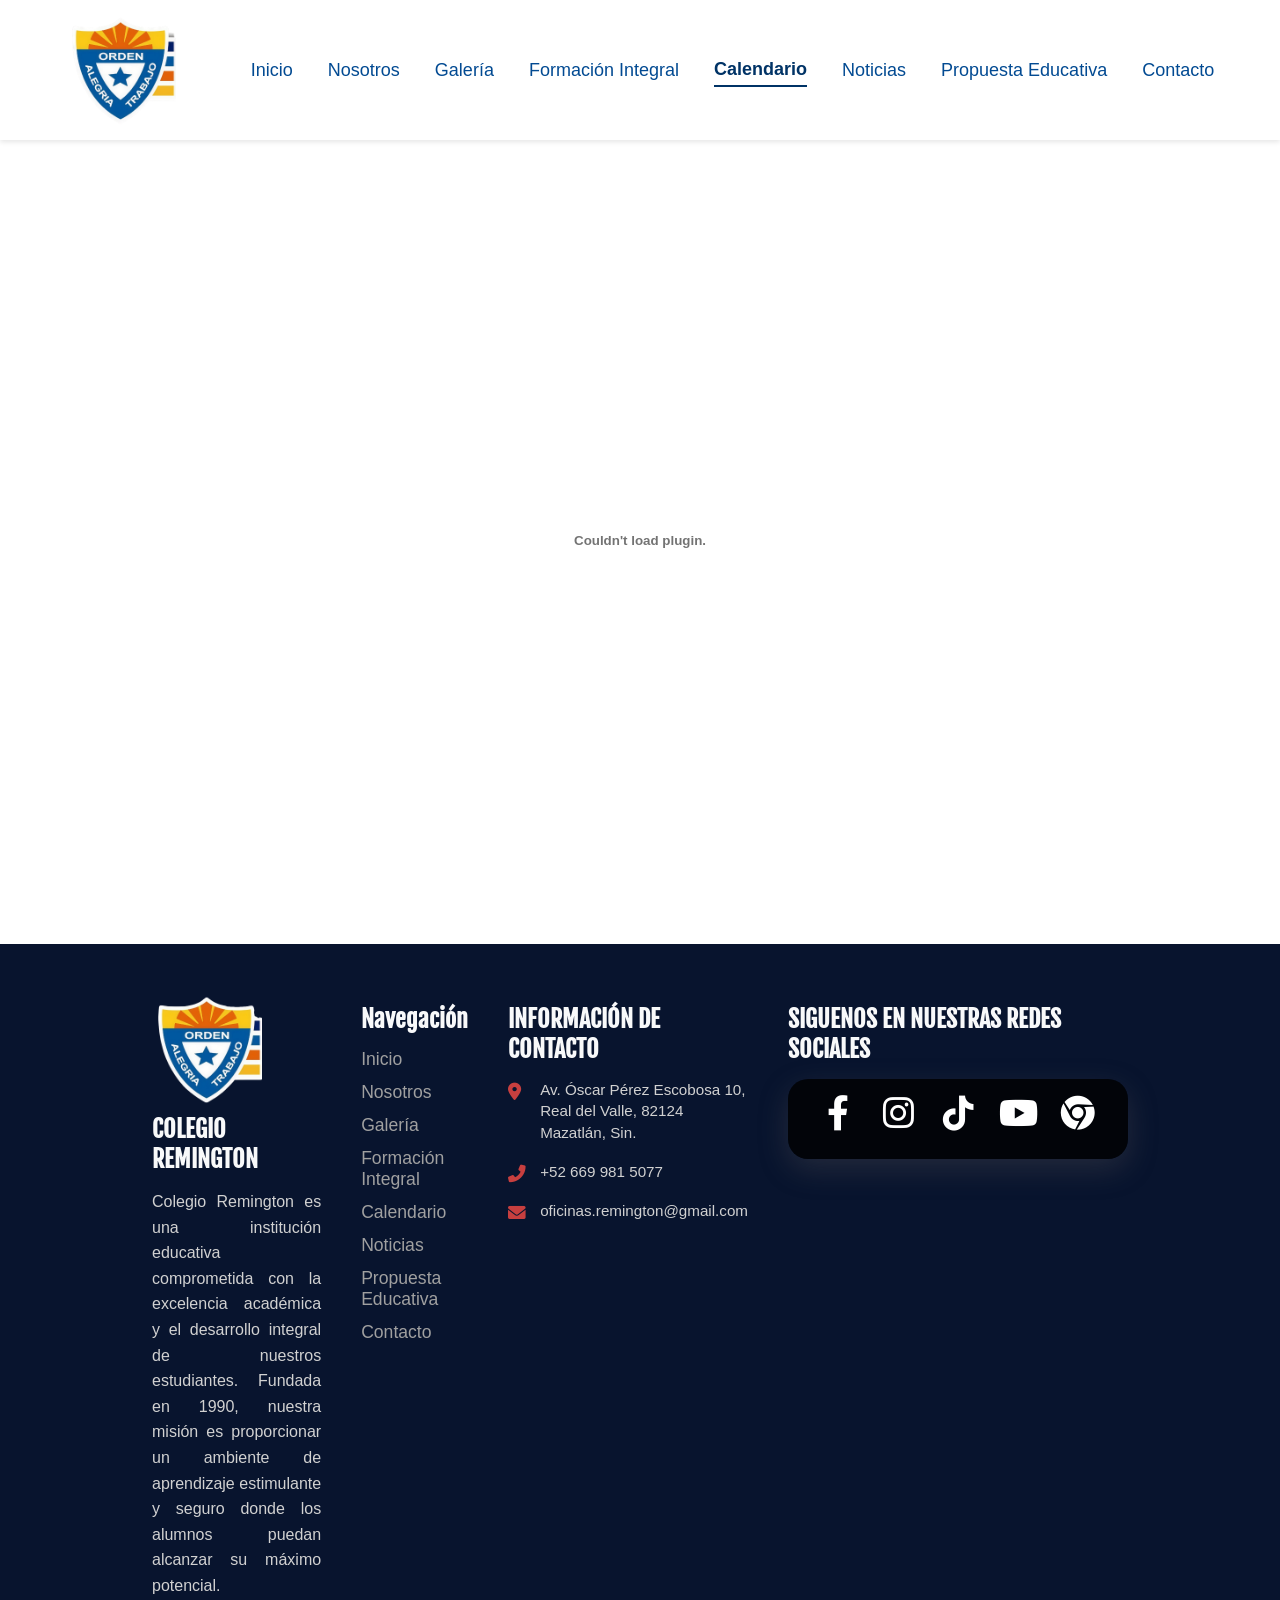
<file: Templates/Calendario.html>
<!DOCTYPE html>
<html lang="es">
<head>
    <meta charset="UTF-8">
    <meta name="viewport" content="width=device-width, initial-scale=1.0">
    <title> Colegio Remington | Calendario </title>
    <link rel="stylesheet" href="../Styles/Header.css">
    <link rel="icon" href="../Imagenes/Faviconn.png">
<link rel="stylesheet" href="../Styles/Footer.css">
    <link rel="stylesheet" href="https://cdnjs.cloudflare.com/ajax/libs/font-awesome/6.0.0-beta3/css/all.min.css">
    <link rel="preconnect" href="https://fonts.googleapis.com">
    <link rel="preconnect" href="https://fonts.gstatic.com" crossorigin>
    <link href="https://fonts.googleapis.com/css2?family=Fjalla+One&display=swap" rel="stylesheet">
</head>
<body>
    
<header>

    <nav class="Espacios">
      <a href="../index.html"><img src= "../Imagenes/LOGO.png" alt="Logo">
      <a href="../index.html"> Inicio </a>
      <a href="Nosotros.html">Nosotros</a>
      <a href="Galeria.html">Galería</a>
      <a href="FormacionIntegral.html">Formación Integral</a>
      <a href="Calendario.html" class="active">Calendario</a>
      <a href="Noticias.html">Noticias</a>
      <a href="PropuestaEducativa.html">Propuesta Educativa</a>
      <a href="Contacto.html">Contacto</a>
    </nav>

</header>

<main>
    <embed src="../Imagenes/aa.pdf" type="application/pdf" width="100%" height="800px" />
</main>

<footer>
  <div class="contenido">

    <div class="f-col">
        <div class =Principal>
        <img src="../Imagenes/Faviconn.png" alt="Logo">
        <h4>COLEGIO REMINGTON</h4>
        <p>
            Colegio Remington es una institución educativa comprometida con la excelencia académica y el desarrollo integral de nuestros estudiantes. 
            Fundada en 1990, nuestra misión es proporcionar un ambiente de aprendizaje estimulante y seguro donde los alumnos puedan alcanzar su máximo potencial.
        </p>
        </div>
    </div>

    <div class="f-col">
      <h4>Navegación</h4>
        <a href="../index.html">Inicio</a>
        <a href="Nosotros.html">Nosotros</a>
        <a href="Galeria.html">Galería</a>
        <a href="FormacionIntegral.html">Formación Integral</a>
        <a href="Calendario.html">Calendario</a>
        <a href="Noticias.html">Noticias</a>
        <a href="PropuestaEducativa.html">Propuesta Educativa</a>
        <a href="Contacto.html">Contacto</a>
    
    </div>

    <div class="f-col">
    <h4>INFORMACIÓN DE CONTACTO</h4>
    
    <div class="contacto">
        <i class="fas fa-map-marker-alt"></i>
        <span>Av. Óscar Pérez Escobosa 10, Real del Valle, 82124 Mazatlán, Sin.</span>
    </div>

    <div class="contacto">
        <i class="fas fa-phone-alt"></i>
        <span>+52 669 981 5077</span>
    </div>

    <div class="contacto">
        <i class="fas fa-envelope"></i>
        <span>oficinas.remington@gmail.com</span>
    </div>
</div>

    <div class="f-col connect">
      <h4>SIGUENOS EN NUESTRAS REDES SOCIALES</h4>
<div class="social">
    <div class="dock">
        <div class="icono">
            <a href="https://facebook.com/ColegioRemingtonAC" target="_blank" rel="noopener noreferrer">
                <i class="fab fa-facebook-f"></i>
            </a>
        </div>
        
        <div class="icono">
            <a href="https://www.instagram.com/colegioremington/" target="_blank" rel="noopener noreferrer">
                 <i class="fab fa-instagram"></i>
            </a>
        </div>
        
        <div class="icono">
            <a href="https://www.tiktok.com/@colegio.remington" target="_blank"rel="noopener noreferrer">
                <i class="fab fa-tiktok"></i>
            </a>
        </div>
        
        <div class="icono">
            <a href="https://www.youtube.com/@colegioremington3898" target="_blank" rel="noopener noreferrer">
                <i class="fab fa-youtube"></i>
            </a>
        </div>
        
        <div class="icono">
            <a href="../index.html" target="_blank" rel="noopener noreferrer">
                <i class="fab fa-chrome"></i>
            </a>
        </div>
    </div>
</div>
    </div>
    </div>
    </div>
    
</div>

</footer>
</body>
</html>
</file>
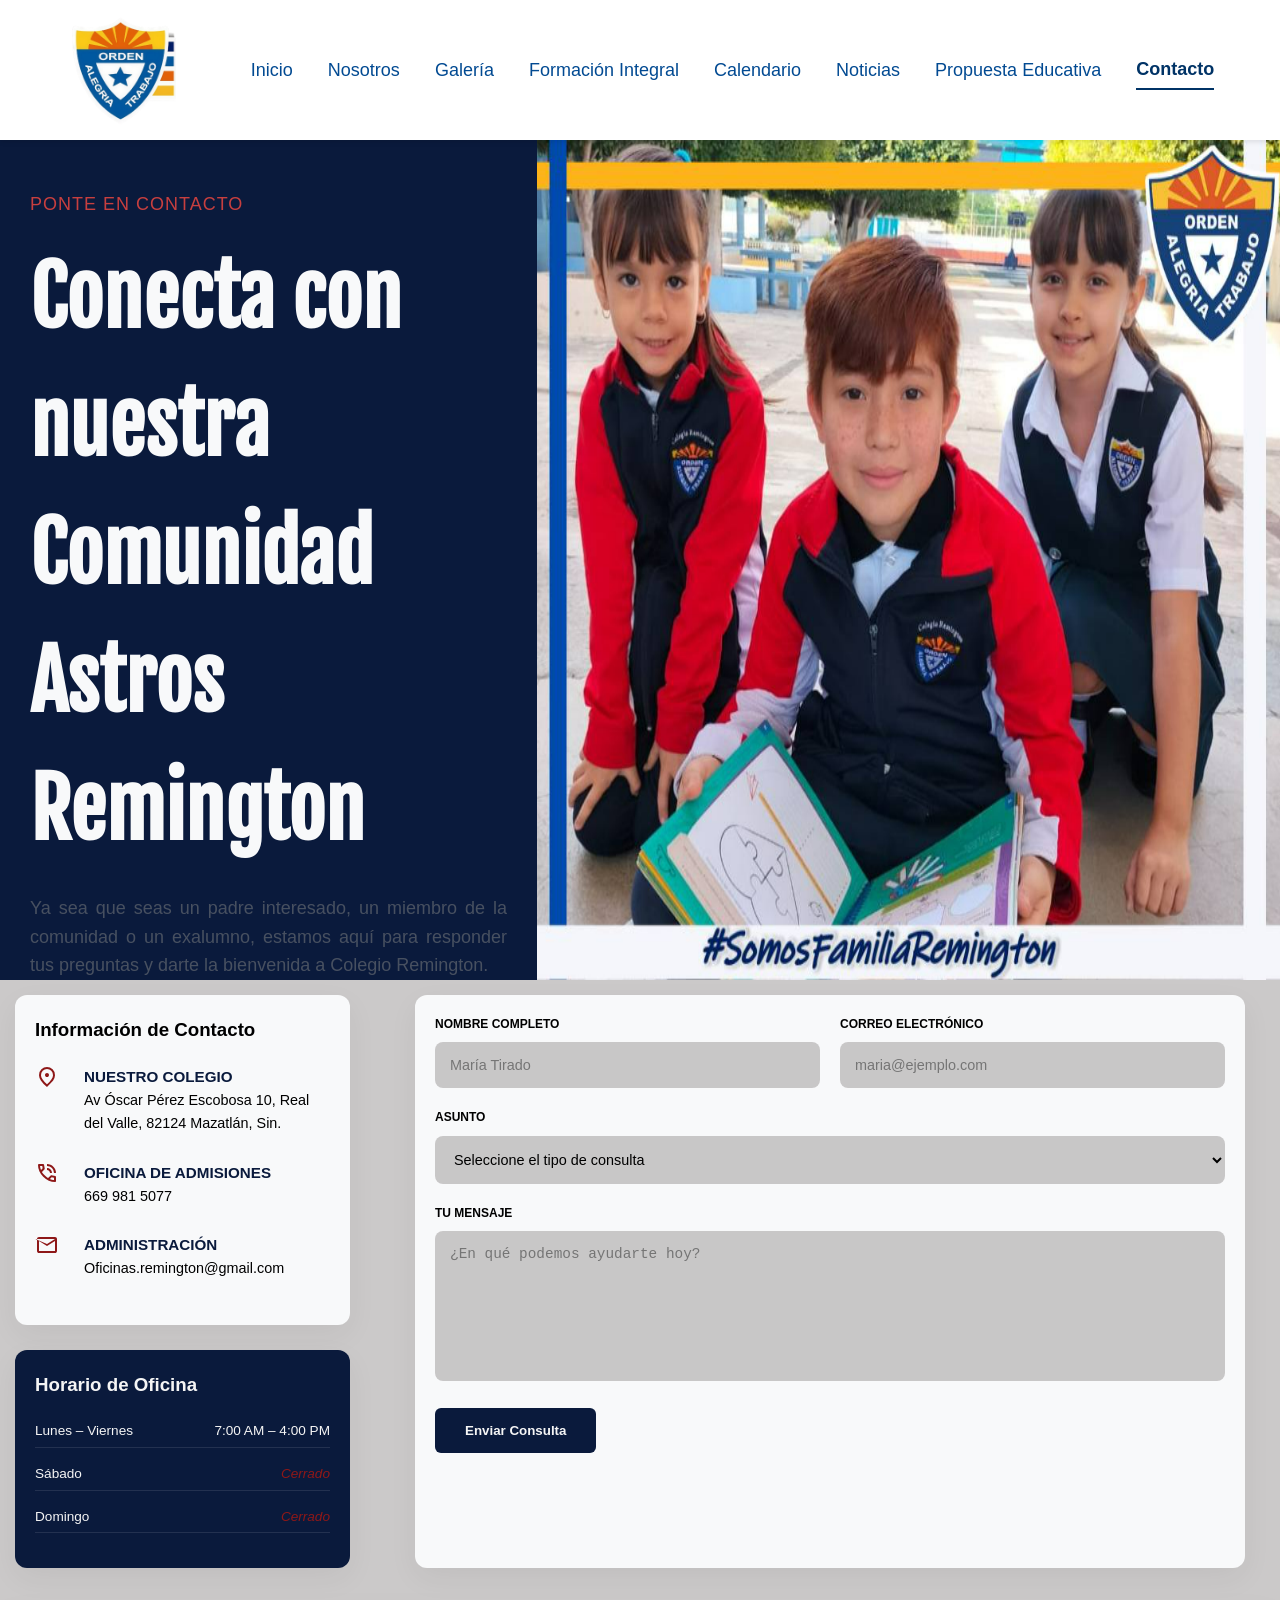
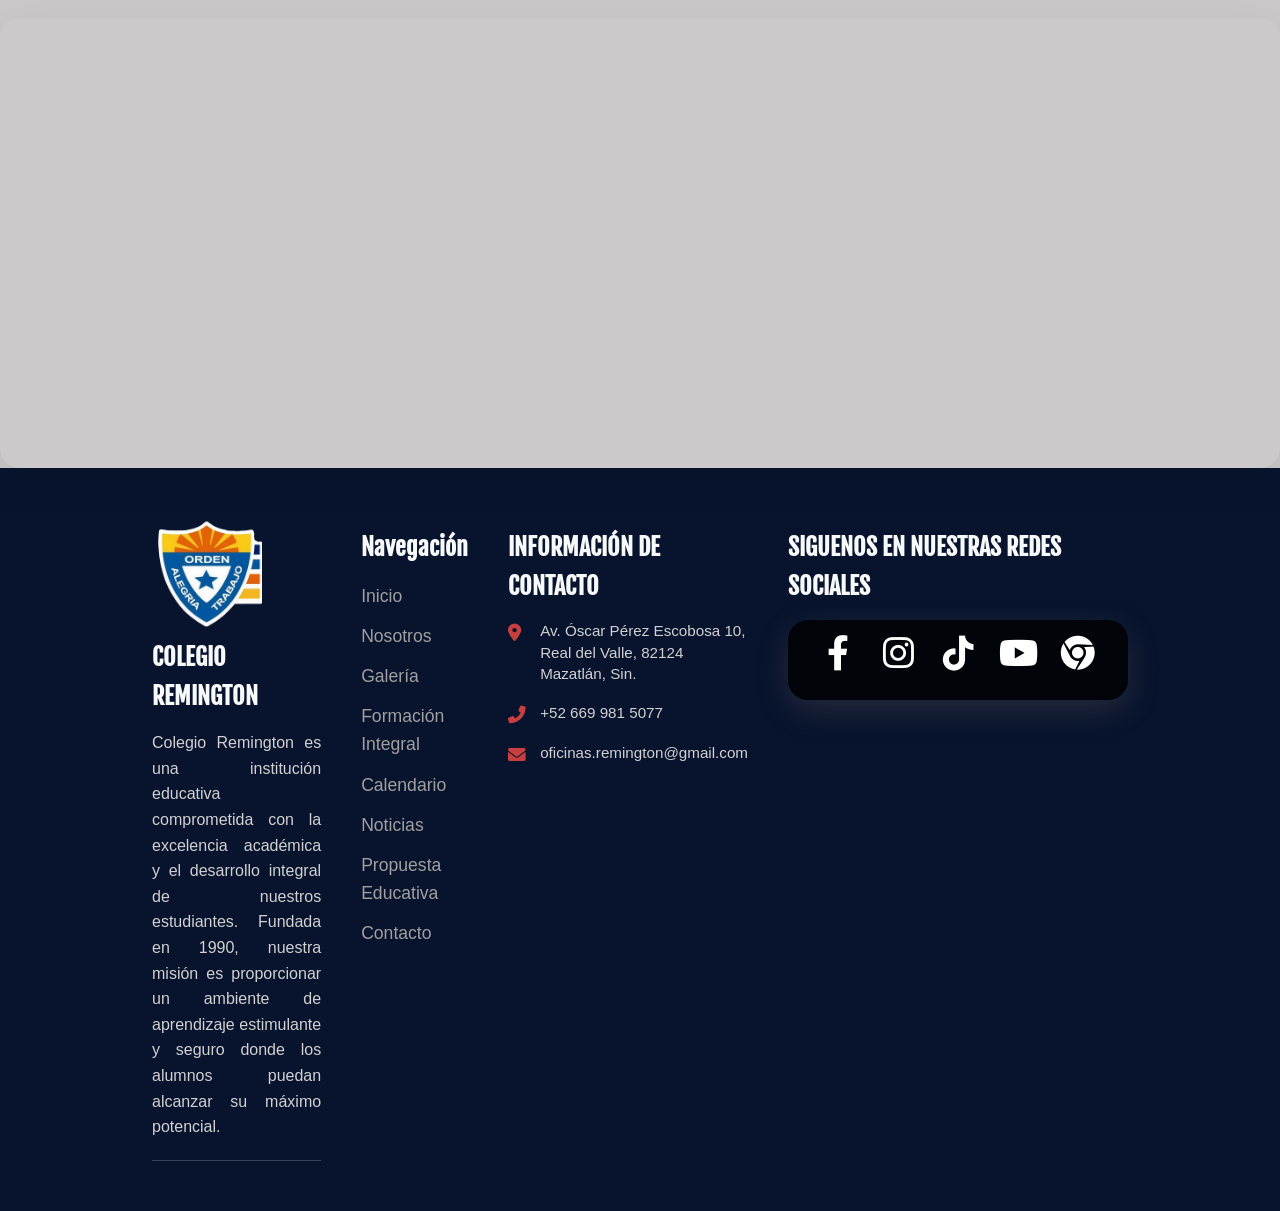
<file: Templates/Contacto.html>
<!DOCTYPE html>
<html lang="es">
<head>
    <meta charset="UTF-8">
    <meta name="viewport" content="width=device-width, initial-scale=1.0">
    <title> Colegio Remington | Contacto </title>
    <link rel="stylesheet" href="../Styles/Header.css">
    <link rel="icon" href="../Imagenes/Faviconn.png">
    <link rel="stylesheet" href="https://cdnjs.cloudflare.com/ajax/libs/font-awesome/6.0.0-beta3/css/all.min.css">
    <link rel="stylesheet" href="../Styles/Contacto.css">
    <link rel="stylesheet" href="../Styles/Footer.css">
    <link rel="preconnect" href="https://fonts.googleapis.com">
    <link rel="preconnect" href="https://fonts.gstatic.com" crossorigin>
    <link href="https://fonts.googleapis.com/css2?family=Fjalla+One&display=swap" rel="stylesheet">
</head>
<body>
    
<header>

    <nav class="Espacios">
      <a href="../index.html"><img src= "../Imagenes/LOGO.png" alt="Logo">
      <a href="../index.html" > Inicio </a>
      <a href="Nosotros.html">Nosotros</a>
      <a href="Galeria.html">Galería</a>
      <a href="FormacionIntegral.html">Formación Integral</a>
      <a href="Calendario.html">Calendario</a>
      <a href="Noticias.html">Noticias</a>
      <a href="PropuestaEducativa.html">Propuesta Educativa</a>
      <a href="Contacto.html" class="active">Contacto</a>
    </nav>

</header>

<main>
    <div class="Primera">
        <div class="Luffy">
        <p class="sub">PONTE EN CONTACTO</p>
        <h1>Conecta con nuestra Comunidad Astros Remington</h1>
        <p class="Des">
            Ya sea que seas un padre interesado, un miembro de la comunidad o un exalumno, 
            estamos aquí para responder tus preguntas y darte la bienvenida a Colegio Remington.
        </p>
        </div>
        <img src="../Imagenes/Contacto.png">
    </div>

    <div class="Zoro">
        <aside class="info-column">
            <div class="card contact-info">
                <h3>Información de Contacto</h3>
                <div class="item">
                    <span class="icon"><svg xmlns="http://www.w3.org/2000/svg" height="24px" viewBox="0 -960 960 960" width="24px" fill="#8e1818"><path d="M536.5-503.5Q560-527 560-560t-23.5-56.5Q513-640 480-640t-56.5 23.5Q400-593 400-560t23.5 56.5Q447-480 480-480t56.5-23.5ZM480-186q122-112 181-203.5T720-552q0-109-69.5-178.5T480-800q-101 0-170.5 69.5T240-552q0 71 59 162.5T480-186Zm0 106Q319-217 239.5-334.5T160-552q0-150 96.5-239T480-880q127 0 223.5 89T800-552q0 100-79.5 217.5T48₀-8₀Zm₀₋₄₈₀Z"/></svg></span>
                    <p><strong>NUESTRO COLEGIO</strong><br>Av Óscar Pérez Escobosa 10, Real del Valle, 82124 Mazatlán, Sin.</p>
                </div>
                <div class="item">
                    <span class="icon"><svg xmlns="http://www.w3.org/2000/svg" height="24px" viewBox="0 -960 960 960" width="24px" fill="#8e1818"><path d="M760-480q0-117-81.5-198.5T480-760v-80q75 0 140.5 28.5t114 77q48.5 48.5 77 114T840-480h-80Zm-160 0q0-50-35-85t-85-35v-80q83 0 141.5 58.5T680-480h-80Zm198 360q-125 0-247-54.5T329-329Q229-429 174.5-551T120-798q0-18 12-30t30-12h162q14 0 25 9.5t13 22.5l26 140q2 16-1 27t-11 19l-97 98q20 37 47.5 71.5T387-386q31 31 65 57.5t72 48.5l94-94q9-9 23.5-13.5T670-390l138 28q14 4 23 14.5t9 23.5v162q0 18-12 30t-30 12ZM241-600l66-66-17-94h-89q5 41 14 81t26 79Zm358 358q39 17 79.5 27t81.5 13v-88l-94-19-67 67ZM241-600Zm358 358Z"/></svg></span>
                    <p><strong>OFICINA DE ADMISIONES</strong><br>669 981 5077</p>
                </div>
                <div class="item">
                    <span class="icon"><svg xmlns="http://www.w3.org/2000/svg" height="24px" viewBox="0 -960 960 960" width="24px" fill="#8e1818"><path d="M160-160q-33 0-56.5-23.5T80-240v-480q0-33 23.5-56.5T160-800h640q33 0 56.5 23.5T880-720v480q0 33-23.5 56.5T800-160H160Zm320-280L160-640v400h640v-400L480-440Zm0-80 320-200H16<PASSWORD>l32<PASSWORD> 2<PASSWORD>ZM16<PASSWORD>v-8<PASSWORD> 48<PASSWORD>-4<PASSWORD>Z"/></svg></span>
                    <p><strong>ADMINISTRACIÓN</strong><br>Oficinas.remington@gmail.com</p>
                </div>
            </div>

            <div class="card hours-card">
                <h3>Horario de Oficina</h3>
                <ul class="hours-list">
                    <li><span>Lunes – Viernes</span> <span>7:00 AM – 4:00 PM</span></li>
                    <li><span>Sábado</span> <span class="closed">Cerrado</span></li>
                    <li><span>Domingo</span> <span class="closed">Cerrado</span></li>
                </ul>
            </div>
        </aside>

     <section class="form-card card">
    <form action="https://formspree.io/f/xykbawvq" method="POST">
        <div class="form-row">
            <div class="input-group">
                <label>NOMBRE COMPLETO</label>
                <input type="text" name="nombre" placeholder="María Tirado" required>
            </div>
            <div class="input-group">
                <label>CORREO ELECTRÓNICO</label>
                <input type="email" name="email" placeholder="maria@ejemplo.com" required>
            </div>
        </div>
        
        <div class="input-group">
            <label>ASUNTO</label>
            <select name="asunto">
                <option value="">Seleccione el tipo de consulta</option>
                <option value="General">Información General</option>
                <option value="Admisiones">Admisiones</option>
                <option value="Eventos">Eventos y Actividades</option>
                <option value="Otros">Otros</option>
            </select>
        </div>

        <div class="input-group">
            <label>TU MENSAJE</label>
            <textarea name="mensaje" placeholder="¿En qué podemos ayudarte hoy?" required></textarea>
        </div>

        <button type="submit" class="btn-submit">Enviar Consulta</button>
    </form>
</section>

    </div>

    <section class="map-container">
        <iframe 
            src="https://www.google.com/maps/embed?pb=!1m18!1m12!1m3!1d3665.0980201631423!2d-106.42540482498924!3d23.275887806828084!2m3!1f0!2f0!3f0!3m2!1i1024!2i768!4f13.1!3m3!1m2!1s0x8698ad23873f5e35%3A0x8af2fbb7fe4e017b!2sColegio%20Remington!5e0!3m2!1ses-419!2smx!4v1775183508991!5m2!1ses-419!2smx" width="100%"  height="450"  style="border:0;" allowfullscreen="" loading="lazy" referrerpolicy="no-referrer-when-downgrade">
        </iframe>
      
    </section>

</main>

<footer>
  <div class="contenido">

    <div class="f-col">
        <div class =Principal>
        <img src="../Imagenes/Faviconn.png" alt="Logo">
        <h4>COLEGIO REMINGTON</h4>
        <p>
            Colegio Remington es una institución educativa comprometida con la excelencia académica y el desarrollo integral de nuestros estudiantes. 
            Fundada en 1990, nuestra misión es proporcionar un ambiente de aprendizaje estimulante y seguro donde los alumnos puedan alcanzar su máximo potencial.
        </p>
        </div>
    </div>

    <div class="f-col">
      <h4>Navegación</h4>
        <a href="../index.html">Inicio</a>
        <a href="Nosotros.html">Nosotros</a>
        <a href="Galeria.html">Galería</a>
        <a href="FormacionIntegral.html">Formación Integral</a>
        <a href="Calendario.html">Calendario</a>
        <a href="Noticias.html">Noticias</a>
        <a href="PropuestaEducativa.html">Propuesta Educativa</a>
        <a href="Contacto.html">Contacto</a>
    
    </div>

    <div class="f-col">
    <h4>INFORMACIÓN DE CONTACTO</h4>
    
    <div class="contacto">
        <i class="fas fa-map-marker-alt"></i>
        <span>Av. Óscar Pérez Escobosa 10, Real del Valle, 82124 Mazatlán, Sin.</span>
    </div>

    <div class="contacto">
        <i class="fas fa-phone-alt"></i>
        <span>+52 669 981 5077</span>
    </div>

    <div class="contacto">
        <i class="fas fa-envelope"></i>
        <span>oficinas.remington@gmail.com</span>
    </div>
</div>

    <div class="f-col connect">
      <h4>SIGUENOS EN NUESTRAS REDES SOCIALES</h4>
<div class="social">
    <div class="dock">
        <div class="icono">
            <a href="https://facebook.com/ColegioRemingtonAC" target="_blank" rel="noopener noreferrer">
                <i class="fab fa-facebook-f"></i>
            </a>
        </div>
        
        <div class="icono">
            <a href="https://www.instagram.com/colegioremington/" target="_blank" rel="noopener noreferrer">
                 <i class="fab fa-instagram"></i>
            </a>
        </div>
        
        <div class="icono">
            <a href="https://www.tiktok.com/@colegio.remington" target="_blank"rel="noopener noreferrer">
                <i class="fab fa-tiktok"></i>
            </a>
        </div>
        
        <div class="icono">
            <a href="https://www.youtube.com/@colegioremington3898" target="_blank" rel="noopener noreferrer">
                <i class="fab fa-youtube"></i>
            </a>
        </div>
        
        <div class="icono">
            <a href="../index.html" target="_blank" rel="noopener noreferrer">
                <i class="fab fa-chrome"></i>
            </a>
        </div>
    </div>
</div>
    </div>
    </div>
    </div>
    
</div>

</footer>
</body>

</html>
</file>
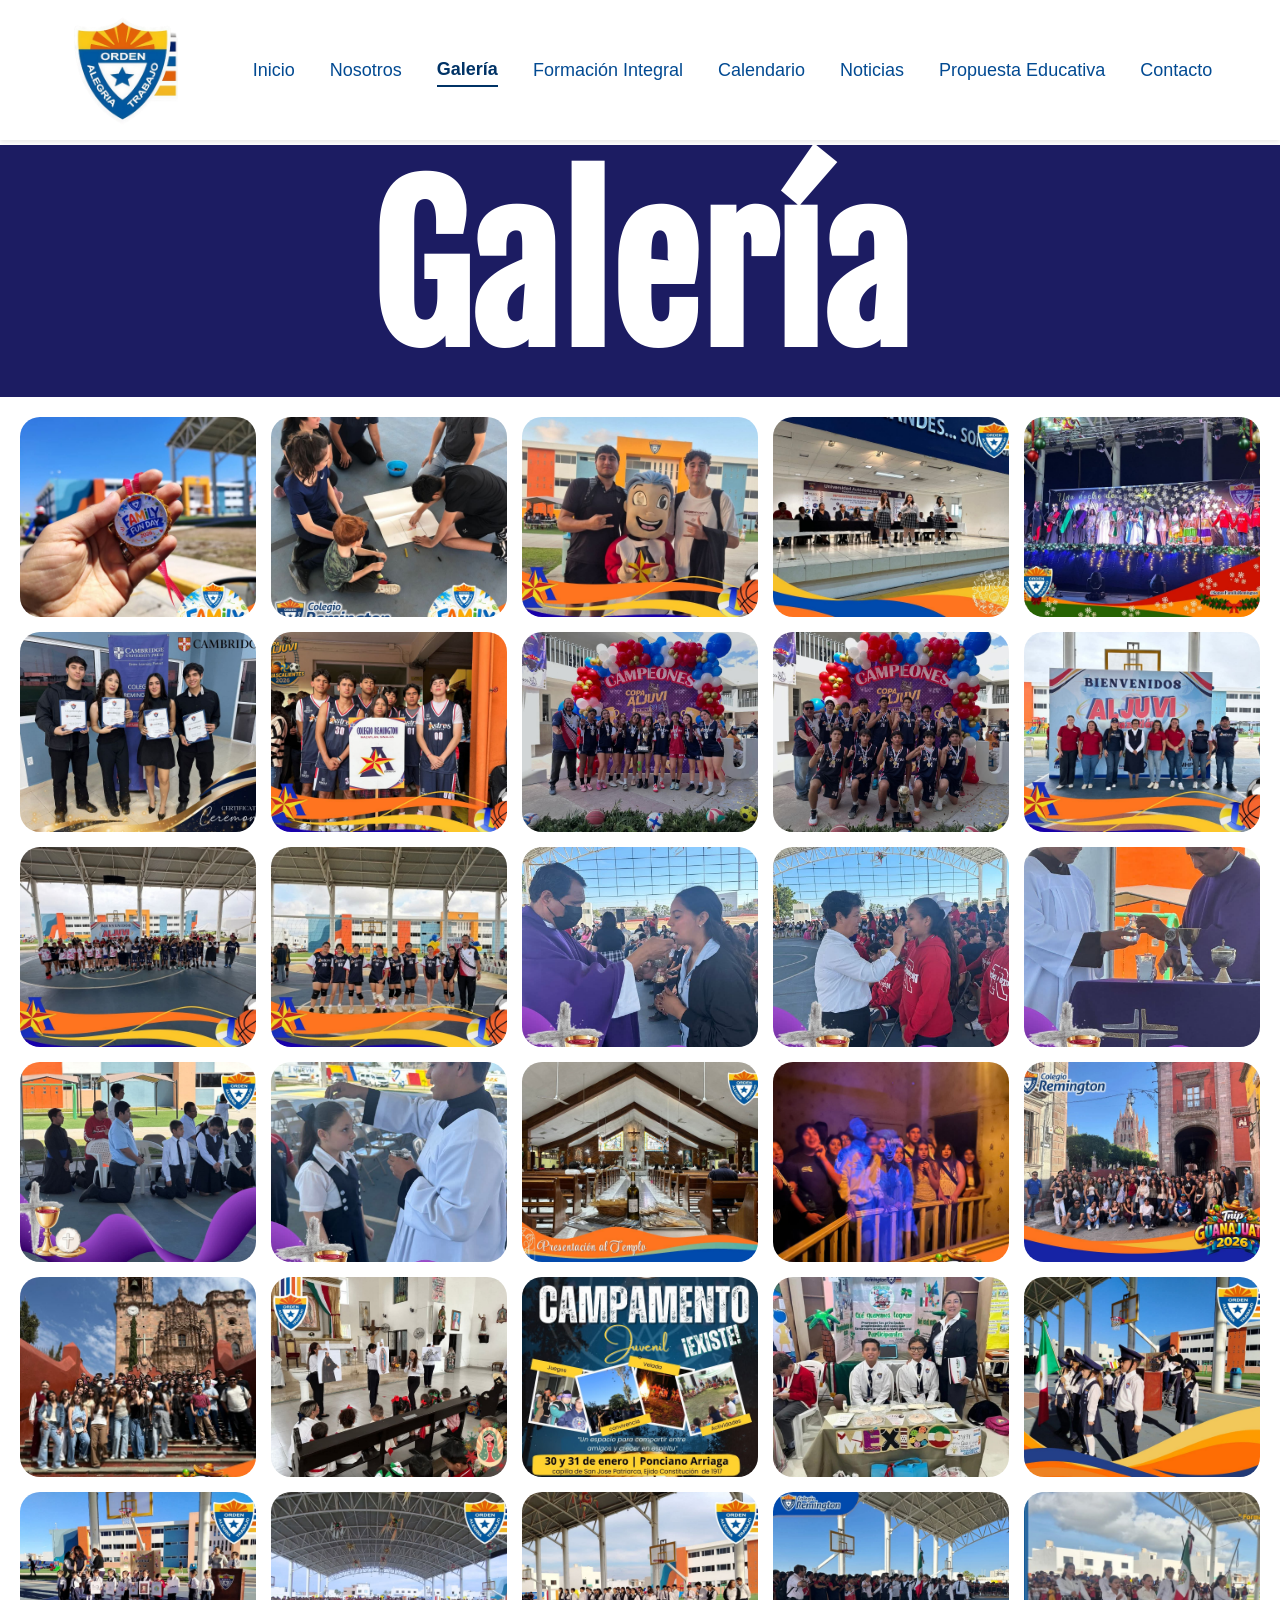
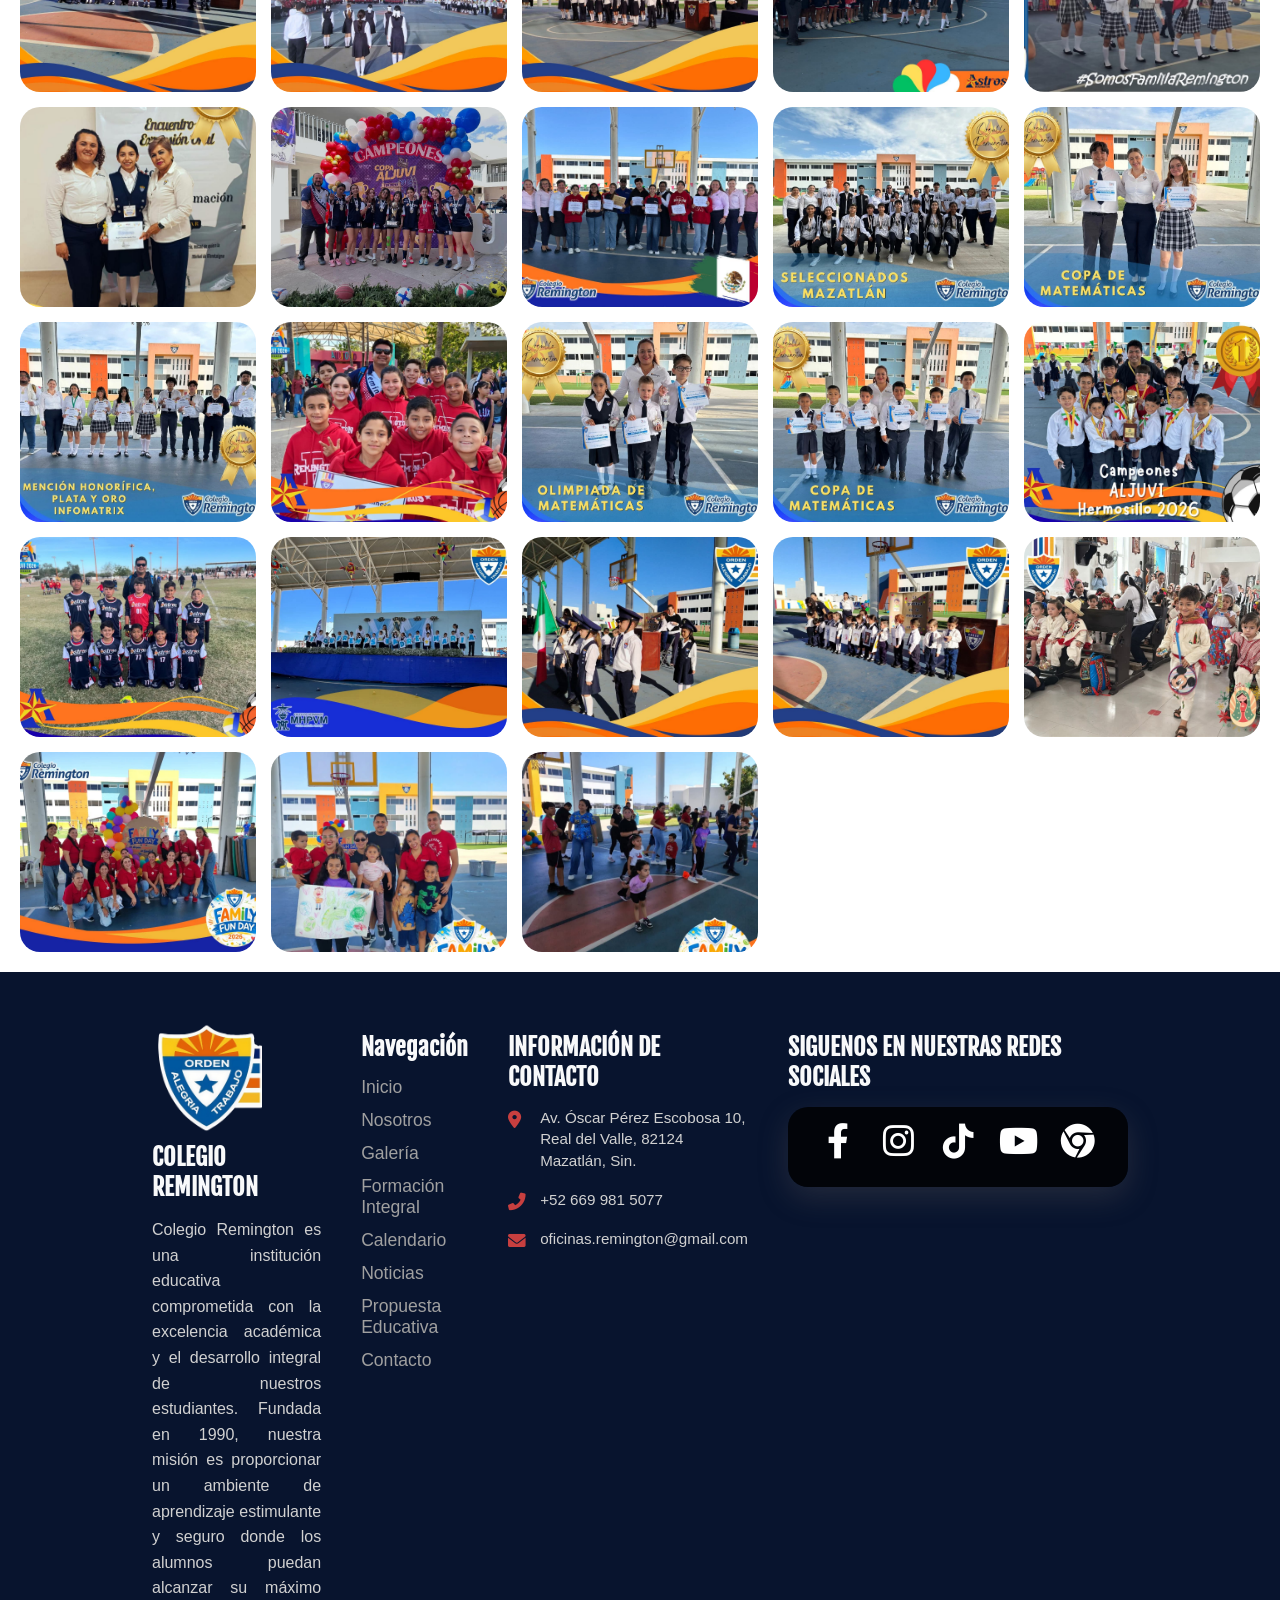
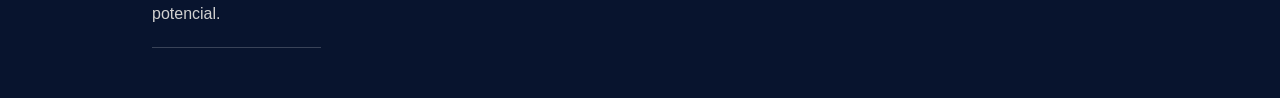
<file: Templates/Galeria.html>
<!DOCTYPE html>
<html lang="es">
<head>
    <meta charset="UTF-8">
    <meta name="viewport" content="width=device-width, initial-scale=1.0">
    <title> Colegio Remington | Galería </title>
    <link rel="stylesheet" href="../Styles/Header.css">
    <link rel="icon" href="../Imagenes/Faviconn.png">
    <link rel="stylesheet" href="../Styles/Footer.css">
    <link rel="stylesheet" href="../Styles/Galeria.css">
    <link rel="stylesheet" href="https://cdnjs.cloudflare.com/ajax/libs/font-awesome/6.0.0-beta3/css/all.min.css">
    <link rel="preconnect" href="https://fonts.googleapis.com">
    <link rel="preconnect" href="https://fonts.gstatic.com" crossorigin>
    <link href="https://fonts.googleapis.com/css2?family=Fjalla+One&display=swap" rel="stylesheet">
</head>
<body>

<header>

    <nav class="Espacios">
      <a href="../index.html"><img src= "../Imagenes/LOGO.png" alt="Logo">
      <a href="../index.html" > Inicio </a>
      <a href="Nosotros.html">Nosotros</a>
      <a href="Galeria.html" class="active">Galería</a>
      <a href="FormacionIntegral.html">Formación Integral</a>
      <a href="Calendario.html">Calendario</a>
      <a href="Noticias.html">Noticias</a>
      <a href="PropuestaEducativa.html">Propuesta Educativa</a>
      <a href="Contacto.html">Contacto</a>
    </nav>

</header>





<h1 style="color: rgb(255, 255, 255); text-align: center; font-size: 200px; font-family: Fjalla One; margin-top: 5px; background-color: rgb(28, 28, 98);">Galería</h1>

<div class="contenedor-fotos">
    <img src="../Imagenes/AC1.jpeg" class="foto" onclick="mostrarImagen(0)">
    <img src="../Imagenes/AC2.jpeg" class="foto" onclick="mostrarImagen(1)">
    <img src="../Imagenes/AC3.jpeg" class="foto" onclick="mostrarImagen(2)">
    <img src="../Imagenes/AC4.jpeg" class="foto" onclick="mostrarImagen(3)">
    <img src="../Imagenes/AC5.jpeg" class="foto" onclick="mostrarImagen(4)">
    <img src="../Imagenes/AC6.jpeg" class="foto" onclick="mostrarImagen(5)">
    <img src="../Imagenes/AD1.jpeg" class="foto" onclick="mostrarImagen(6)">
    <img src="../Imagenes/AD2.jpeg" class="foto" onclick="mostrarImagen(7)">
    <img src="../Imagenes/AD3.jpeg" class="foto" onclick="mostrarImagen(8)">
    <img src="../Imagenes/AD4.jpeg" class="foto" onclick="mostrarImagen(9)">
    <img src="../Imagenes/AD5.jpeg" class="foto" onclick="mostrarImagen(10)">
    <img src="../Imagenes/AD6.jpeg" class="foto" onclick="mostrarImagen(11)">
    <img src="../Imagenes/E.jpeg" class="foto" onclick="mostrarImagen(12)">
    <img src="../Imagenes/E1.jpeg" class="foto" onclick="mostrarImagen(13)">
    <img src="../Imagenes/E2.jpeg" class="foto" onclick="mostrarImagen(14)">
    <img src="../Imagenes/E3.jpeg" class="foto" onclick="mostrarImagen(15)">
    <img src="../Imagenes/E4.jpeg" class="foto" onclick="mostrarImagen(16)">
    <img src="../Imagenes/E5.jpeg" class="foto" onclick="mostrarImagen(17)">
    <img src="../Imagenes/EA1.jpeg" class="foto" onclick="mostrarImagen(18)">
    <img src="../Imagenes/EA2.jpeg" class="foto" onclick="mostrarImagen(19)">
    <img src="../Imagenes/EA3.jpeg" class="foto" onclick="mostrarImagen(20)">
    <img src="../Imagenes/EA4.jpeg" class="foto" onclick="mostrarImagen(21)">
    <img src="../Imagenes/EA5.jpeg" class="foto" onclick="mostrarImagen(22)">
    <img src="../Imagenes/EA6.jpeg" class="foto" onclick="mostrarImagen(23)">
    <img src="../Imagenes/HB1.jpeg" class="foto" onclick="mostrarImagen(24)">
    <img src="../Imagenes/HB2.jpeg" class="foto" onclick="mostrarImagen(25)">
    <img src="../Imagenes/HB3.jpeg" class="foto" onclick="mostrarImagen(26)">
    <img src="../Imagenes/HB4.jpeg" class="foto" onclick="mostrarImagen(27)">
    <img src="../Imagenes/HB5.jpeg" class="foto" onclick="mostrarImagen(28)">
    <img src="../Imagenes/HB6.jpeg" class="foto" onclick="mostrarImagen(29)">
    <img src="../Imagenes/PE1.jpeg" class="foto" onclick="mostrarImagen(30)">
    <img src="../Imagenes/PE2.jpeg" class="foto" onclick="mostrarImagen(31)">
    <img src="../Imagenes/PE3.jpeg" class="foto" onclick="mostrarImagen(32)">
    <img src="../Imagenes/PE4.jpeg" class="foto" onclick="mostrarImagen(33)">
    <img src="../Imagenes/PE5.jpeg" class="foto" onclick="mostrarImagen(34)">
    <img src="../Imagenes/PE6.jpeg" class="foto" onclick="mostrarImagen(35)">
    <img src="../Imagenes/PRI1.jpeg" class="foto" onclick="mostrarImagen(36)">
    <img src="../Imagenes/PRI2.jpeg" class="foto" onclick="mostrarImagen(37)">
    <img src="../Imagenes/PRI3.jpeg" class="foto" onclick="mostrarImagen(38)">
    <img src="../Imagenes/PRI4.jpeg" class="foto" onclick="mostrarImagen(39)">
    <img src="../Imagenes/PRI5.jpeg" class="foto" onclick="mostrarImagen(40)">
    <img src="../Imagenes/PRI6.jpeg" class="foto" onclick="mostrarImagen(41)">
    <img src="../Imagenes/PRE1.jpeg" class="foto" onclick="mostrarImagen(42)">
    <img src="../Imagenes/PRE2.jpeg" class="foto" onclick="mostrarImagen(43)">
    <img src="../Imagenes/PRE3.jpeg" class="foto" onclick="mostrarImagen(44)">
    <img src="../Imagenes/PRE4.jpeg" class="foto" onclick="mostrarImagen(45)">
    <img src="../Imagenes/PRE5.jpeg" class="foto" onclick="mostrarImagen(46)">
    <img src="../Imagenes/PRE6.jpeg" class="foto" onclick="mostrarImagen(47)">
</div>


<div id="pantalla-negra" class="pantalla-grande">
    <div class="capa-cierre" onclick="cerrarImagen()"></div>
    <span class="boton-cerrar" onclick="cerrarImagen()">&times;</span>
    <span class="flecha izquierda" onclick="cambiarFoto(-1)">&#10094;</span>
    <img id="foto-ampliada">
    <span class="flecha derecha" onclick="cambiarFoto(1)">&#10095;</span>
</div>


<script src="../Js/Galeria.js"></script>



<footer>
  <div class="contenido">

    <div class="f-col">
        <div class =Principal>
        <img src="../Imagenes/Faviconn.png" alt="Logo">
        <h4>COLEGIO REMINGTON</h4>
        <p>
            Colegio Remington es una institución educativa comprometida con la excelencia académica y el desarrollo integral de nuestros estudiantes. 
            Fundada en 1990, nuestra misión es proporcionar un ambiente de aprendizaje estimulante y seguro donde los alumnos puedan alcanzar su máximo potencial.
        </p>
        </div>
    </div>

    <div class="f-col">
      <h4>Navegación</h4>
        <a href="../index.html">Inicio</a>
        <a href="Nosotros.html">Nosotros</a>
        <a href="Galeria.html">Galería</a>
        <a href="FormacionIntegral.html">Formación Integral</a>
        <a href="Calendario.html">Calendario</a>
        <a href="Noticias.html">Noticias</a>
        <a href="PropuestaEducativa.html">Propuesta Educativa</a>
        <a href="Contacto.html">Contacto</a>
    
    </div>

    <div class="f-col">
    <h4>INFORMACIÓN DE CONTACTO</h4>
    
    <div class="contacto">
        <i class="fas fa-map-marker-alt"></i>
        <span>Av. Óscar Pérez Escobosa 10, Real del Valle, 82124 Mazatlán, Sin.</span>
    </div>

    <div class="contacto">
        <i class="fas fa-phone-alt"></i>
        <span>+52 669 981 5077</span>
    </div>

    <div class="contacto">
        <i class="fas fa-envelope"></i>
        <span>oficinas.remington@gmail.com</span>
    </div>
</div>

    <div class="f-col connect">
      <h4>SIGUENOS EN NUESTRAS REDES SOCIALES</h4>
<div class="social">
    <div class="dock">
        <div class="icono">
            <a href="https://facebook.com/ColegioRemingtonAC" target="_blank" rel="noopener noreferrer">
                <i class="fab fa-facebook-f"></i>
            </a>
        </div>
        
        <div class="icono">
            <a href="https://www.instagram.com/colegioremington/" target="_blank" rel="noopener noreferrer">
                 <i class="fab fa-instagram"></i>
            </a>
        </div>
        
        <div class="icono">
            <a href="https://www.tiktok.com/@colegio.remington" target="_blank"rel="noopener noreferrer">
                <i class="fab fa-tiktok"></i>
            </a>
        </div>
        
        <div class="icono">
            <a href="https://www.youtube.com/@colegioremington3898" target="_blank" rel="noopener noreferrer">
                <i class="fab fa-youtube"></i>
            </a>
        </div>
        
        <div class="icono">
            <a href="../index.html" target="_blank" rel="noopener noreferrer">
                <i class="fab fa-chrome"></i>
            </a>
        </div>
    </div>
</div>
    </div>
    </div>
    </div>
    
</div>

</footer>
</body>
</html>
</file>
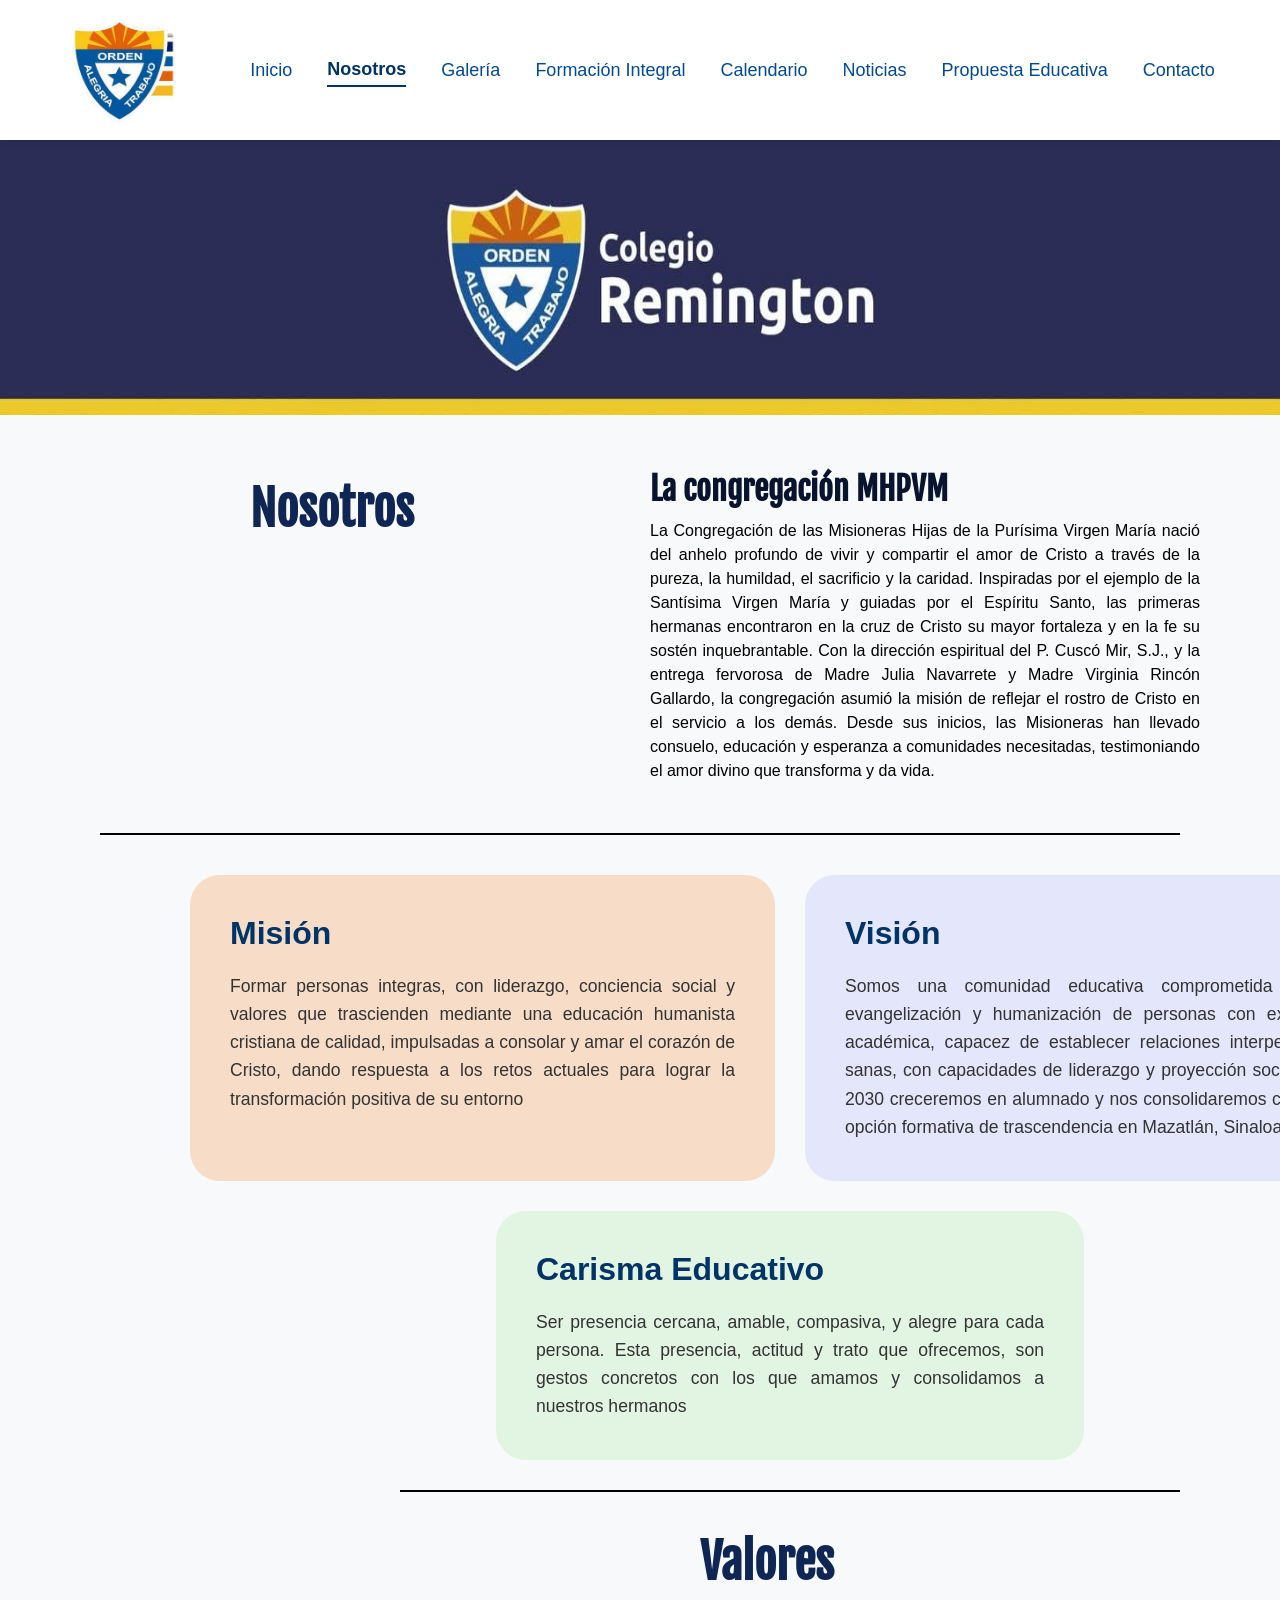
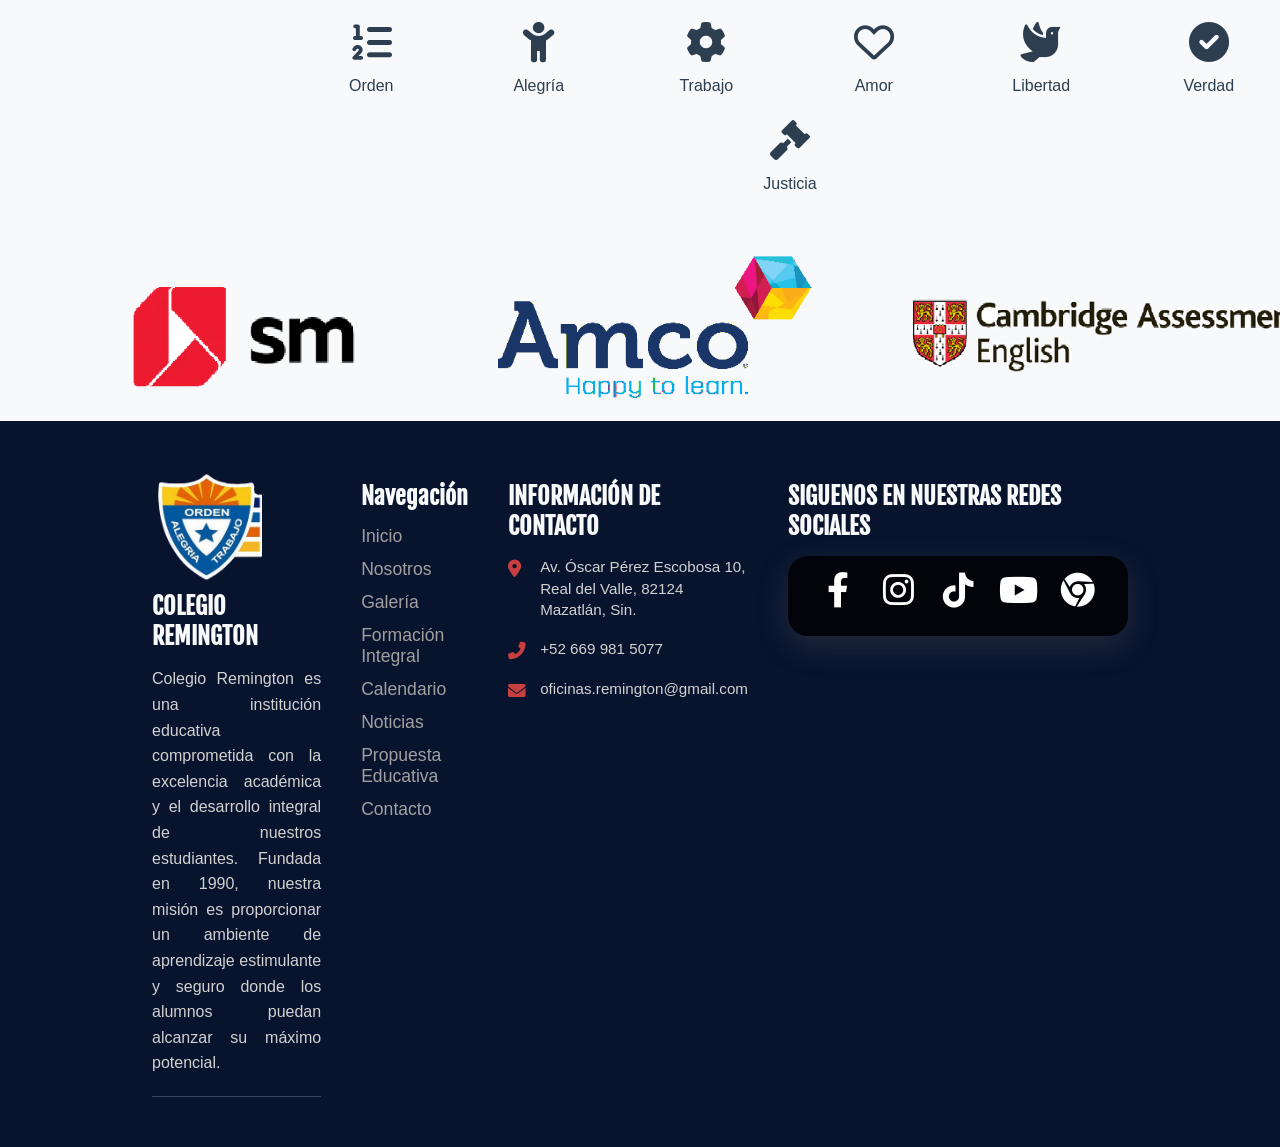
<file: Templates/Nosotros.html>
<!DOCTYPE html>
<html lang="es">
<head>
    <meta charset="UTF-8">
    <meta name="viewport" content="width=device-width, initial-scale=1.0">
    <title> Colegio Remington | Nosotros </title>
    <link rel="stylesheet" href="../Styles/Header.css">
    <link rel="icon" href="../Imagenes/Faviconn.png">
<link rel="stylesheet" href="../Styles/Footer.css">
    <link rel="stylesheet" href="../Styles/Nosotros.css">
    <link rel="stylesheet" href="https://cdnjs.cloudflare.com/ajax/libs/font-awesome/6.0.0-beta3/css/all.min.css">
    <link href="https://fonts.googleapis.com/css2?family=Roboto:wght@500;700&display=swap" rel="stylesheet">
    <link rel="preconnect" href="https://fonts.googleapis.com">
    <link rel="preconnect" href="https://fonts.gstatic.com" crossorigin>
    <link href="https://fonts.googleapis.com/css2?family=Fjalla+One&display=swap" rel="stylesheet">
</head>
<body>
<header>

    <nav class="Espacios">
      <a href="../index.html"><img src= "../Imagenes/LOGO.png" alt="Logo">
      <a href="../index.html" > Inicio </a>
      <a href="Nosotros.html" class="active">Nosotros</a>
      <a href="Galeria.html">Galería</a>
      <a href="FormacionIntegral.html">Formación Integral</a>
      <a href="Calendario.html">Calendario</a>
      <a href="Noticias.html">Noticias</a>
      <a href="PropuestaEducativa.html">Propuesta Educativa</a>
      <a href="Contacto.html">Contacto</a>
    </nav>

</header>
<main>
  <div class="top">
  <img src="../Imagenes/baba.jpeg" alt="Imagen de Nosotros">
    </div>
  <div class="UNOOOO"> 
    <h1> Nosotros</h1>
    <div class="mhpvm">
      <h2> La congregación MHPVM</h2>
      <p> La Congregación de las Misioneras Hijas de la Purísima Virgen María nació del anhelo profundo de vivir y compartir el amor de Cristo a través de la pureza, la humildad, el sacrificio y la caridad. Inspiradas por el ejemplo de la Santísima Virgen María y guiadas por el Espíritu Santo, las primeras hermanas encontraron en la cruz de Cristo su mayor fortaleza y en la fe su sostén inquebrantable. Con la dirección espiritual del P. Cuscó Mir, S.J., y la entrega fervorosa de Madre Julia Navarrete y Madre Virginia Rincón Gallardo, la congregación asumió la misión de reflejar el rostro de Cristo en el servicio a los demás. Desde sus inicios, las Misioneras han llevado consuelo, educación y esperanza a comunidades necesitadas, testimoniando el amor divino que transforma y da vida.</p>
    </div>
   
  </div>
  <hr class="divisor-simple">
  <div class="DOSSS">
    <div class="container">
      <div class="row">
        <article class="card mision">
          <h2>Misión</h2>
          <p>Formar personas integras, con liderazgo, conciencia social y valores que trascienden mediante una educación humanista cristiana de calidad, impulsadas a consolar y amar el corazón de Cristo, dando respuesta a los retos actuales para lograr la transformación positiva de su entorno </p>
        </article>
        <article class="card vision">
        <h2>Visión</h2>
        <p>Somos una comunidad educativa comprometida con la evangelización y humanización de personas con excelencia académica, capacez de establecer relaciones interpersonales sanas, con capacidades de liderazgo y proyección social. En el 2030 creceremos en alumnado y nos consolidaremos como una opción formativa de trascendencia en Mazatlán, Sinaloa </p>
    </article>
  </div>

  <article class="card carisma">
    <h2>Carisma Educativo</h2>
    <p>Ser presencia cercana, amable, compasiva, y alegre para cada persona. Esta presencia, actitud y trato que ofrecemos, son gestos concretos con los que amamos y consolidamos a nuestros hermanos</p>
  </article>


  <section class="valores">
    <hr class="divisor-simple">
    <div class="contenedor-valores">
        <h2 class="titulo-seccion">Valores</h2>

        <div class="grid-valores">
            <div class="valor-item">
                <i class="fas fa-list-ol"></i>
                <span>Orden</span>
            </div>
            <div class="valor-item">
                <i class="fas fa-child"></i>
                <span>Alegría</span>
            </div>
            <div class="valor-item">
                <i class="fas fa-cog"></i>
                <span>Trabajo</span>
            </div>

            <div class="valor-item">
                <i class="far fa-heart"></i>
                <span>Amor</span>
            </div>
            <div class="valor-item">
                <i class="fas fa-dove"></i>
                <span>Libertad</span>
            </div>
            <div class="valor-item">
                <i class="fas fa-check-circle"></i>
                <span>Verdad</span>
            </div>
            <div class="valor-item">
                <i class="fas fa-gavel"></i>
                <span>Justicia</span>
            </div>
        </div>
    </div>
</section>
    </div>
<div class="pie">
<img src="../Imagenes/pie3.png" alt="Imagen de Valores" class="imagen-valores">
</div>

<footer>
  <div class="contenido">

    <div class="f-col">
        <div class =Principal>
        <img src="../Imagenes/Faviconn.png" alt="Logo">
        <h4>COLEGIO REMINGTON</h4>
        <p>
            Colegio Remington es una institución educativa comprometida con la excelencia académica y el desarrollo integral de nuestros estudiantes. 
            Fundada en 1990, nuestra misión es proporcionar un ambiente de aprendizaje estimulante y seguro donde los alumnos puedan alcanzar su máximo potencial.
        </p>
        </div>
    </div>

    <div class="f-col">
      <h4>Navegación</h4>
        <a href="../index.html">Inicio</a>
        <a href="Nosotros.html">Nosotros</a>
        <a href="Galeria.html">Galería</a>
        <a href="FormacionIntegral.html">Formación Integral</a>
        <a href="Calendario.html">Calendario</a>
        <a href="Noticias.html">Noticias</a>
        <a href="PropuestaEducativa.html">Propuesta Educativa</a>
        <a href="Contacto.html">Contacto</a>
    
    </div>

    <div class="f-col">
    <h4>INFORMACIÓN DE CONTACTO</h4>
    
    <div class="contacto">
        <i class="fas fa-map-marker-alt"></i>
        <span>Av. Óscar Pérez Escobosa 10, Real del Valle, 82124 Mazatlán, Sin.</span>
    </div>

    <div class="contacto">
        <i class="fas fa-phone-alt"></i>
        <span>+52 669 981 5077</span>
    </div>

    <div class="contacto">
        <i class="fas fa-envelope"></i>
        <span>oficinas.remington@gmail.com</span>
    </div>
</div>

    <div class="f-col connect">
      <h4>SIGUENOS EN NUESTRAS REDES SOCIALES</h4>
<div class="social">
    <div class="dock">
        <div class="icono">
            <a href="https://facebook.com/ColegioRemingtonAC" target="_blank" rel="noopener noreferrer">
                <i class="fab fa-facebook-f"></i>
            </a>
        </div>
        
        <div class="icono">
            <a href="https://www.instagram.com/colegioremington/" target="_blank" rel="noopener noreferrer">
                 <i class="fab fa-instagram"></i>
            </a>
        </div>
        
        <div class="icono">
            <a href="https://www.tiktok.com/@colegio.remington" target="_blank"rel="noopener noreferrer">
                <i class="fab fa-tiktok"></i>
            </a>
        </div>
        
        <div class="icono">
            <a href="https://www.youtube.com/@colegioremington3898" target="_blank" rel="noopener noreferrer">
                <i class="fab fa-youtube"></i>
            </a>
        </div>
        
        <div class="icono">
            <a href="../index.html" target="_blank" rel="noopener noreferrer">
                <i class="fab fa-chrome"></i>
            </a>
        </div>
    </div>
</div>
    </div>
    </div>
    </div>
    
</div>

</footer>
</body>
</html>
</file>
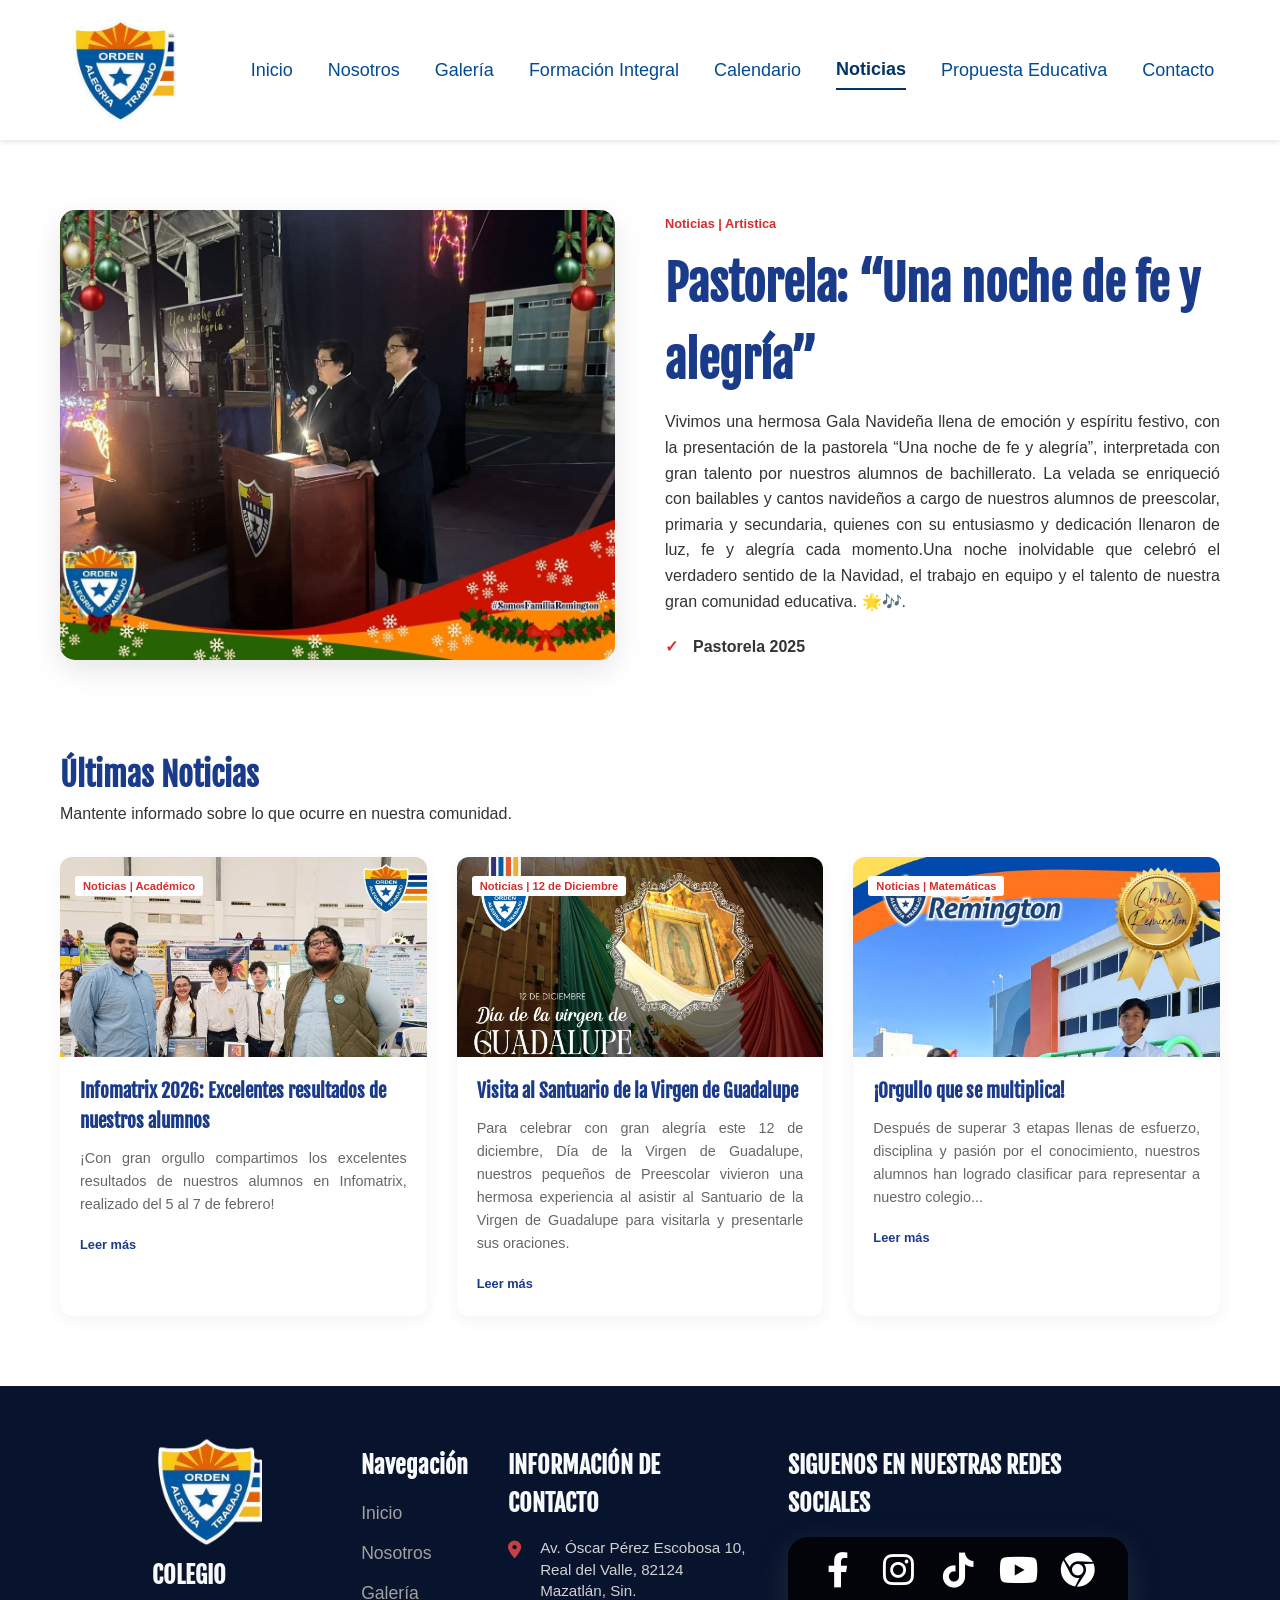
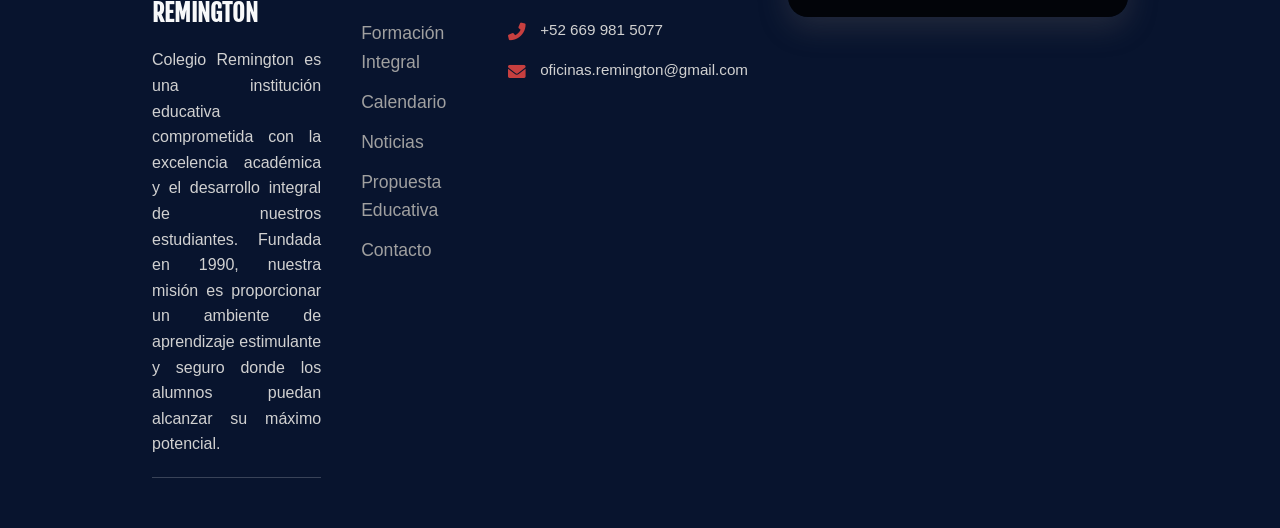
<file: Templates/Noticias.html>
<!DOCTYPE html>
<html lang="es">
<head>
    <meta charset="UTF-8">
    <meta name="viewport" content="width=device-width, initial-scale=1.0">
    <title> Colegio Remington | Noticias </title>
    <link rel="stylesheet" href="../Styles/Header.css">
    <link rel="icon" href="../Imagenes/Faviconn.png">
    <link rel="stylesheet" href="../Styles/Footer.css">
    <link rel="stylesheet" href="../Styles/Noticias.css">
    <link rel="stylesheet" href="https://cdnjs.cloudflare.com/ajax/libs/font-awesome/6.0.0-beta3/css/all.min.css">
    <link rel="preconnect" href="https://fonts.googleapis.com">
    <link rel="preconnect" href="https://fonts.gstatic.com" crossorigin>
    <link href="https://fonts.googleapis.com/css2?family=Fjalla+One&display=swap" rel="stylesheet">
</head>
<body>

    <header>

    <nav class="Espacios">
      <a href="../index.html"><img src= "../Imagenes/LOGO.png" alt="Logo">
      <a href="../index.html" > Inicio </a>
      <a href="Nosotros.html">Nosotros</a>
      <a href="Galeria.html">Galería</a>
      <a href="FormacionIntegral.html">Formación Integral</a>
      <a href="Calendario.html">Calendario</a>
      <a href="Noticias.html" class="active">Noticias</a>
      <a href="PropuestaEducativa.html">Propuesta Educativa</a>
      <a href="Contacto.html">Contacto</a>
    </nav>

</header>

<main>

    <section class="mission-container">
        <div class="carousel-wrapper">
            <div class="carousel-track" id="track">
                <img src="../Imagenes/Pastorela/1.jpeg" alt="Foto 1">
                <img src="../Imagenes/Pastorela/2.jpeg" alt="Foto 2">
                <img src="../Imagenes/Pastorela/3.jpeg" alt="Foto 3">
                <img src="../Imagenes/Pastorela/4.jpeg" alt="Foto 4">
                <img src="../Imagenes/Pastorela/5.jpeg" alt="Foto 5">
                <img src="../Imagenes/Pastorela/6.jpeg" alt="Foto 6">
                <img src="../Imagenes/Pastorela/7.jpeg" alt="Foto 7">
                <img src="../Imagenes/Pastorela/9.jpeg" alt="Foto 9">
                <img src="../Imagenes/Pastorela/1'.jpeg" alt="Foto 10">
                <img src="../Imagenes/Pastorela/11.jpeg" alt="Foto 11">
                <img src="../Imagenes/Pastorela/12.jpeg" alt="Foto 12">
                <img src="../Imagenes/Pastorela/13.jpeg" alt="Foto 13">
                <img src="../Imagenes/Pastorela/14.jpeg" alt="Foto 14">
                <img src="../Imagenes/Pastorela/15.jpeg" alt="Foto 15">
                <img src="../Imagenes/Pastorela/16.jpeg" alt="Foto 16">
                <img src="../Imagenes/Pastorela/17.jpeg" alt="Foto 17">
                <img src="../Imagenes/Pastorela/18.jpeg" alt="Foto 18">
                </div>
        </div>

        <div class="mission-text">
            <span class="subtitle">Noticias | Artistica </span>
            <h1>Pastorela: “Una noche de fe y alegría” </h1>
            <p>Vivimos una hermosa Gala Navideña llena de emoción y espíritu festivo, con la presentación de la pastorela “Una noche de fe y alegría”, interpretada con gran talento por nuestros alumnos de bachillerato.    La velada se enriqueció con bailables y cantos navideños a cargo de nuestros alumnos de preescolar, primaria y secundaria, quienes con su entusiasmo y dedicación llenaron de luz, fe y alegría cada momento.Una noche inolvidable que celebró el verdadero sentido de la Navidad, el trabajo en equipo y el talento de nuestra gran comunidad educativa. 🌟🎶.</p>
            
            <div class="feature">
                <span class="check">✓</span>
                <div>
                    <strong>Pastorela 2025</strong>
                </div>
            </div>
        </div>
    </section>


    <section class="news-section">
        <div class="news-header">
            <div>
                <h2>Últimas Noticias</h2>
                <p>Mantente informado sobre lo que ocurre en nuestra comunidad.</p>
            </div>
        </div>

        <div class="news-grid">
            <article class="news-card">
                <div class="card-img" style="background-image: url('../Imagenes/Infomatrix/I1.jpeg');">
                    <span class="tag">Noticias | Académico</span>
                </div>
                <div class="card-info">
                    <h3>Infomatrix 2026: Excelentes resultados de nuestros alumnos</h3>
                    <p>¡Con gran orgullo compartimos los excelentes resultados de nuestros alumnos en Infomatrix, realizado del 5 al 7 de febrero! </p>
                    <a href="Noticias1.html">Leer más</a>
                </div>
            </article>

            <article class="news-card">
                <div class="card-img" style="background-image: url('../Imagenes/Virgen/N1.jpeg');">
                    <span class="tag">Noticias | 12 de Diciembre </span>
                </div>
                <div class="card-info">
                    <h3>Visita al Santuario de la Virgen de Guadalupe</h3>
                    <p>Para celebrar con gran alegría este 12 de diciembre, Día de la Virgen de Guadalupe, nuestros pequeños de Preescolar vivieron una hermosa experiencia al asistir al Santuario de la Virgen de Guadalupe para visitarla y presentarle sus oraciones.</p>
                    <a href="Noticias2.html">Leer más</a>
                </div>
            </article>

            <article class="news-card">
                <div class="card-img" style="background-image: url('../Imagenes/Noticia3.jpeg');">
                    <span class="tag">Noticias | Matemáticas</span>
                </div>
                <div class="card-info">
                    <h3>¡Orgullo que se multiplica!</h3>
                    <p>Después de superar 3 etapas llenas de esfuerzo, disciplina y pasión por el conocimiento, nuestros alumnos han logrado clasificar para representar a nuestro colegio...</p>
                    <a href="Noticias3.html">Leer más</a>
                </div>
            </article>
        </div>
    </section>

    <script src="../Js/Noticias.js"></script>
</main>




<footer>
  <div class="contenido">

    <div class="f-col">
        <div class =Principal>
        <img src="../Imagenes/Faviconn.png" alt="Logo">
        <h4>COLEGIO REMINGTON</h4>
        <p>
            Colegio Remington es una institución educativa comprometida con la excelencia académica y el desarrollo integral de nuestros estudiantes. 
            Fundada en 1990, nuestra misión es proporcionar un ambiente de aprendizaje estimulante y seguro donde los alumnos puedan alcanzar su máximo potencial.
        </p>
        </div>
    </div>

    <div class="f-col">
      <h4>Navegación</h4>
        <a href="../index.html">Inicio</a>
        <a href="Nosotros.html">Nosotros</a>
        <a href="Galeria.html">Galería</a>
        <a href="FormacionIntegral.html">Formación Integral</a>
        <a href="Calendario.html">Calendario</a>
        <a href="Noticias.html">Noticias</a>
        <a href="PropuestaEducativa.html">Propuesta Educativa</a>
        <a href="Contacto.html">Contacto</a>
    
    </div>

    <div class="f-col">
    <h4>INFORMACIÓN DE CONTACTO</h4>
    
    <div class="contacto">
        <i class="fas fa-map-marker-alt"></i>
        <span>Av. Óscar Pérez Escobosa 10, Real del Valle, 82124 Mazatlán, Sin.</span>
    </div>

    <div class="contacto">
        <i class="fas fa-phone-alt"></i>
        <span>+52 669 981 5077</span>
    </div>

    <div class="contacto">
        <i class="fas fa-envelope"></i>
        <span>oficinas.remington@gmail.com</span>
    </div>
</div>

    <div class="f-col connect">
      <h4>SIGUENOS EN NUESTRAS REDES SOCIALES</h4>
<div class="social">
    <div class="dock">
        <div class="icono">
            <a href="https://facebook.com/ColegioRemingtonAC" target="_blank" rel="noopener noreferrer">
                <i class="fab fa-facebook-f"></i>
            </a>
        </div>
        
        <div class="icono">
            <a href="https://www.instagram.com/colegioremington/" target="_blank" rel="noopener noreferrer">
                 <i class="fab fa-instagram"></i>
            </a>
        </div>
        
        <div class="icono">
            <a href="https://www.tiktok.com/@colegio.remington" target="_blank"rel="noopener noreferrer">
                <i class="fab fa-tiktok"></i>
            </a>
        </div>
        
        <div class="icono">
            <a href="https://www.youtube.com/@colegioremington3898" target="_blank" rel="noopener noreferrer">
                <i class="fab fa-youtube"></i>
            </a>
        </div>
        
        <div class="icono">
            <a href="../index.html" target="_blank" rel="noopener noreferrer">
                <i class="fab fa-chrome"></i>
            </a>
        </div>
    </div>
</div>
    </div>
    </div>
    </div>
    
</div>

</footer>
</body>
</html>
</file>
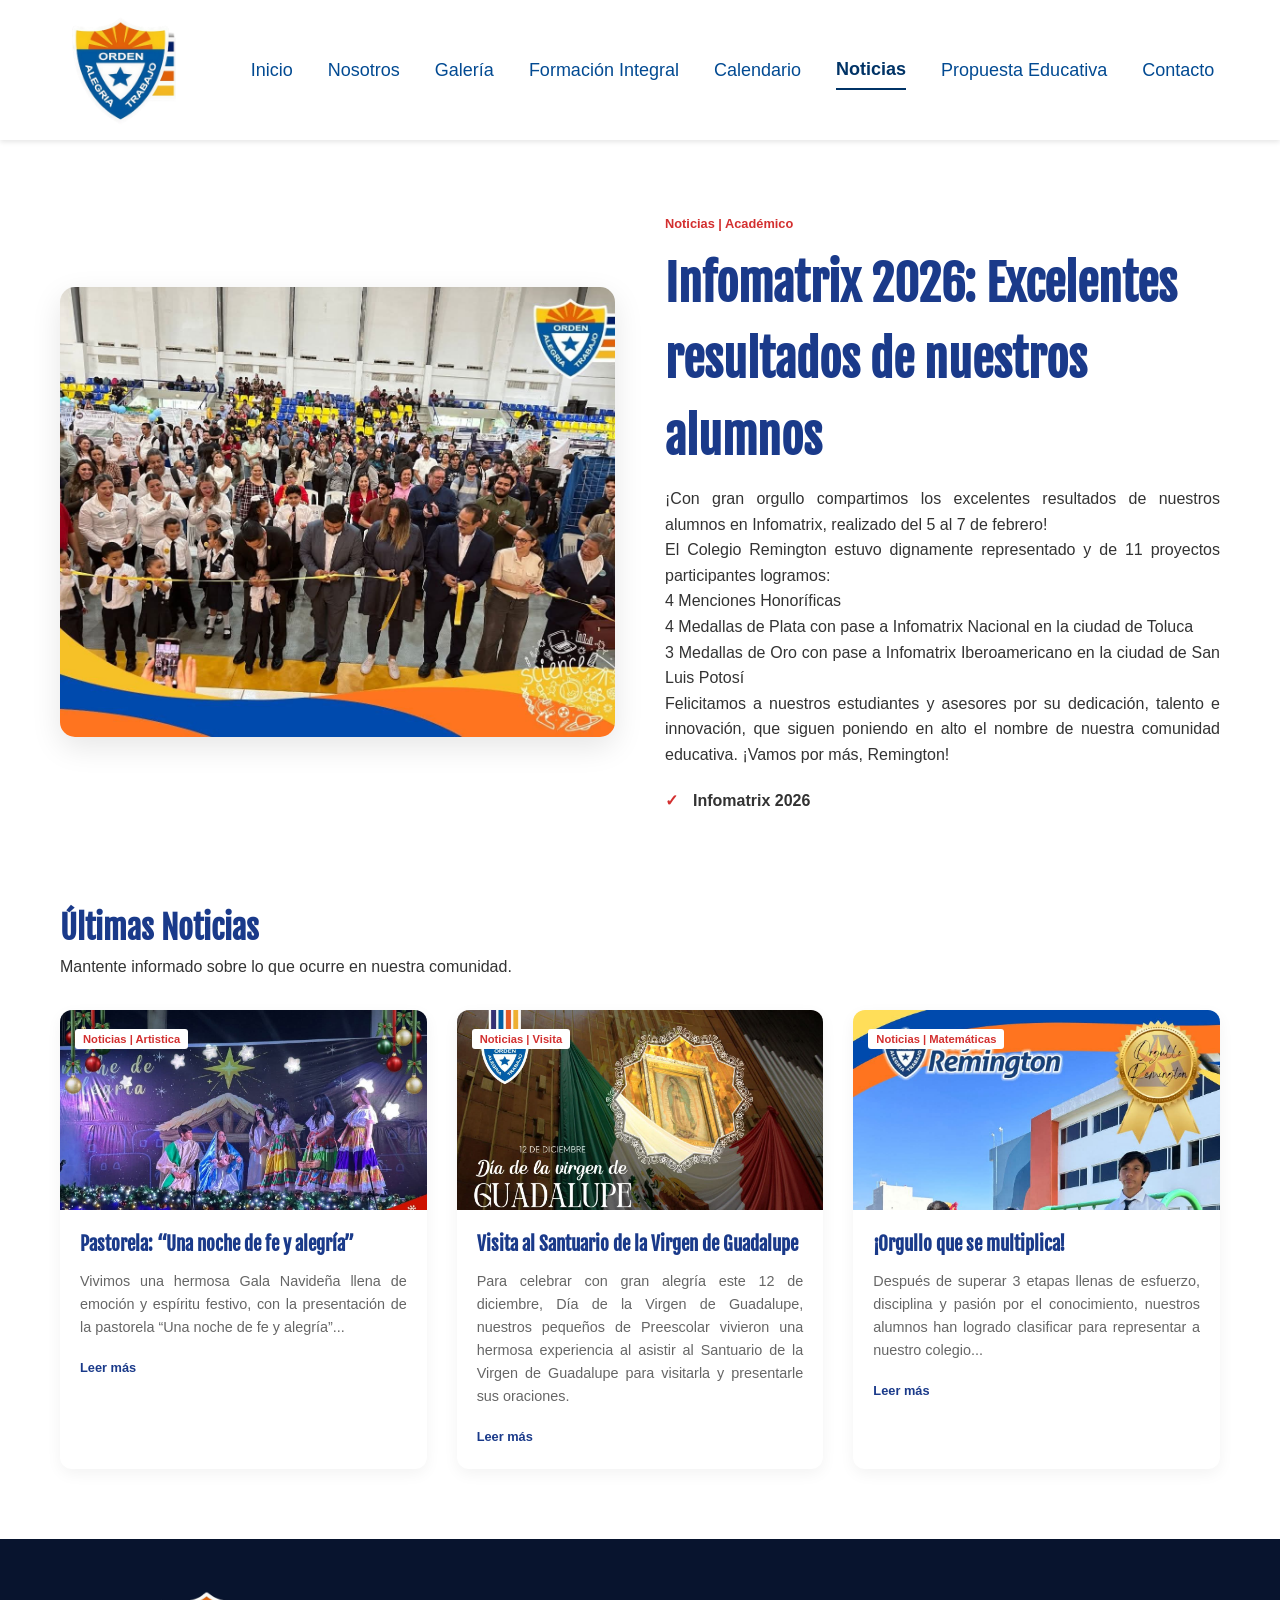
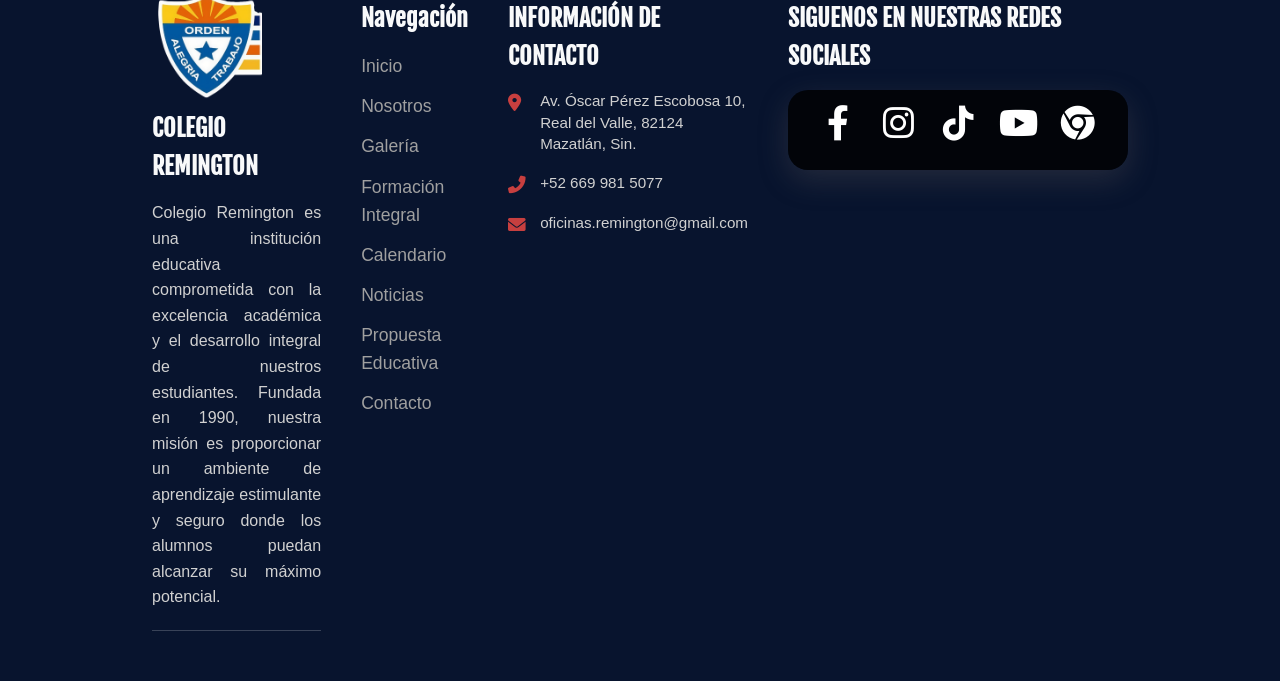
<file: Templates/Noticias1.html>
<!DOCTYPE html>
<html lang="es">
<head>
    <meta charset="UTF-8">
    <meta name="viewport" content="width=device-width, initial-scale=1.0">
    <title> Colegio Remington | Noticias </title>
    <link rel="stylesheet" href="../Styles/Header.css">
    <link rel="icon" href="../Imagenes/Faviconn.png">
    <link rel="stylesheet" href="../Styles/Footer.css">
    <link rel="stylesheet" href="../Styles/Noticias.css">
    <link rel="stylesheet" href="https://cdnjs.cloudflare.com/ajax/libs/font-awesome/6.0.0-beta3/css/all.min.css">
    <link rel="preconnect" href="https://fonts.googleapis.com">
    <link rel="preconnect" href="https://fonts.gstatic.com" crossorigin>
    <link href="https://fonts.googleapis.com/css2?family=Fjalla+One&display=swap" rel="stylesheet">
</head>
<body>
    
<header>

    <nav class="Espacios">
      <a href="../index.html"><img src= "../Imagenes/LOGO.png" alt="Logo">
      <a href="../index.html" > Inicio </a>
      <a href="Nosotros.html">Nosotros</a>
      <a href="Galeria.html">Galería</a>
      <a href="FormacionIntegral.html">Formación Integral</a>
      <a href="Calendario.html">Calendario</a>
      <a href="Noticias.html" class="active">Noticias</a>
      <a href="PropuestaEducativa.html">Propuesta Educativa</a>
      <a href="Contacto.html">Contacto</a>
    </nav>

</header>

<main>

    <section class="mission-container">
        <div class="carousel-wrapper">
            <div class="carousel-track" id="track">
                <img src="../Imagenes/Infomatrix/I1.jpeg" alt="Foto 1">
                <img src="../Imagenes/Infomatrix/I2.jpeg" alt="Foto 2">
                <img src="../Imagenes/Infomatrix/I3.jpeg" alt="Foto 3">
                <img src="../Imagenes/Infomatrix/I4.jpeg" alt="Foto 4">
                <img src="../Imagenes/Infomatrix/I5.jpeg" alt="Foto 5">
                <img src="../Imagenes/Infomatrix/I6.jpeg" alt="Foto 6">
                <img src="../Imagenes/Infomatrix/I7.jpeg" alt="Foto 7">
                <img src="../Imagenes/Infomatrix/I8.jpeg" alt="Foto 8">
                <img src="../Imagenes/Infomatrix/I9.jpeg" alt="Foto 9">
                <img src="../Imagenes/Infomatrix/I10.jpeg" alt="Foto 10">
                <img src="../Imagenes/Infomatrix/I11.jpeg" alt="Foto 11">
                <img src="../Imagenes/Infomatrix/I12.jpeg" alt="Foto 12">
                <img src="../Imagenes/Infomatrix/I13.jpeg" alt="Foto 13">
                <img src="../Imagenes/Infomatrix/I14.jpeg" alt="Foto 14">
                </div>
        </div>

        <div class="mission-text">
            <span class="subtitle">Noticias | Académico</span>
            <h1>Infomatrix 2026: Excelentes resultados de nuestros alumnos</h1>
            <p>¡Con gran orgullo compartimos los excelentes resultados de nuestros alumnos en Infomatrix, realizado del 5 al 7 de febrero!</p>
<p>El Colegio Remington estuvo dignamente representado y de 11 proyectos participantes logramos:
<p>4 Menciones Honoríficas</p>
<p>4 Medallas de Plata con pase a Infomatrix Nacional en la ciudad de Toluca</p>
<p>3 Medallas de Oro con pase a Infomatrix Iberoamericano en la ciudad de San Luis Potosí</p>
<p>Felicitamos a nuestros estudiantes y asesores por su dedicación, talento e innovación, que siguen poniendo en alto el nombre de nuestra comunidad educativa. ¡Vamos por más, Remington!
</p>
            
            <div class="feature">
                <span class="check">✓</span>
                <div>
                    <strong>Infomatrix 2026</strong>
                </div>
            </div>
        </div>
    </section>


    <section class="news-section">
        <div class="news-header">
            <div>
                <h2>Últimas Noticias</h2>
                <p>Mantente informado sobre lo que ocurre en nuestra comunidad.</p>
            </div>
        </div>

        <div class="news-grid">
            <article class="news-card">
                <div class="card-img" style="background-image: url('../Imagenes/Pastorela/15.jpeg');">
                    <span class="tag">Noticias | Artistica</span>
                </div>
                <div class="card-info">
                    <h3>Pastorela: “Una noche de fe y alegría”</h3>
                     <p>Vivimos una hermosa Gala Navideña llena de emoción y espíritu festivo, con la presentación de la pastorela “Una noche de fe y alegría”...</p>
                    <a href="Noticias.html">Leer más</a>
                </div>
            </article>

            <article class="news-card">
                <div class="card-img" style="background-image: url('../Imagenes/Virgen/N1.jpeg');">
                    <span class="tag">Noticias | Visita </span>
                </div>
                <div class="card-info">
                    <h3>Visita al Santuario de la Virgen de Guadalupe</h3>
                    <p>Para celebrar con gran alegría este 12 de diciembre, Día de la Virgen de Guadalupe, nuestros pequeños de Preescolar vivieron una hermosa experiencia al asistir al Santuario de la Virgen de Guadalupe para visitarla y presentarle sus oraciones.</p>
                    <a href="Noticias2.html">Leer más</a>
                </div>
            </article>

            <article class="news-card">
                <div class="card-img" style="background-image: url('../Imagenes/Noticia3.jpeg');">
                    <span class="tag">Noticias | Matemáticas</span>
                </div>
                <div class="card-info">
                    <h3>¡Orgullo que se multiplica!</h3>
                    <p>Después de superar 3 etapas llenas de esfuerzo, disciplina y pasión por el conocimiento, nuestros alumnos han logrado clasificar para representar a nuestro colegio...</p>
                    <a href="Noticias3.html">Leer más</a>
                </div>
            </article>
        </div>
    </section>

    <script src="../Js/Noticias.js"></script>
</main>



<footer>
  <div class="contenido">

    <div class="f-col">
        <div class =Principal>
        <img src="../Imagenes/Faviconn.png" alt="Logo">
        <h4>COLEGIO REMINGTON</h4>
        <p>
            Colegio Remington es una institución educativa comprometida con la excelencia académica y el desarrollo integral de nuestros estudiantes. 
            Fundada en 1990, nuestra misión es proporcionar un ambiente de aprendizaje estimulante y seguro donde los alumnos puedan alcanzar su máximo potencial.
        </p>
        </div>
    </div>

    <div class="f-col">
      <h4>Navegación</h4>
        <a href="../index.html">Inicio</a>
        <a href="Nosotros.html">Nosotros</a>
        <a href="Galeria.html">Galería</a>
        <a href="FormacionIntegral.html">Formación Integral</a>
        <a href="Calendario.html">Calendario</a>
        <a href="Noticias.html">Noticias</a>
        <a href="PropuestaEducativa.html">Propuesta Educativa</a>
        <a href="Contacto.html">Contacto</a>
    
    </div>

    <div class="f-col">
    <h4>INFORMACIÓN DE CONTACTO</h4>
    
    <div class="contacto">
        <i class="fas fa-map-marker-alt"></i>
        <span>Av. Óscar Pérez Escobosa 10, Real del Valle, 82124 Mazatlán, Sin.</span>
    </div>

    <div class="contacto">
        <i class="fas fa-phone-alt"></i>
        <span>+52 669 981 5077</span>
    </div>

    <div class="contacto">
        <i class="fas fa-envelope"></i>
        <span>oficinas.remington@gmail.com</span>
    </div>
</div>

    <div class="f-col connect">
      <h4>SIGUENOS EN NUESTRAS REDES SOCIALES</h4>
<div class="social">
    <div class="dock">
        <div class="icono">
            <a href="https://facebook.com/ColegioRemingtonAC" target="_blank" rel="noopener noreferrer">
                <i class="fab fa-facebook-f"></i>
            </a>
        </div>
        
        <div class="icono">
            <a href="https://www.instagram.com/colegioremington/" target="_blank" rel="noopener noreferrer">
                 <i class="fab fa-instagram"></i>
            </a>
        </div>
        
        <div class="icono">
            <a href="https://www.tiktok.com/@colegio.remington" target="_blank"rel="noopener noreferrer">
                <i class="fab fa-tiktok"></i>
            </a>
        </div>
        
        <div class="icono">
            <a href="https://www.youtube.com/@colegioremington3898" target="_blank" rel="noopener noreferrer">
                <i class="fab fa-youtube"></i>
            </a>
        </div>
        
        <div class="icono">
            <a href="../index.html" target="_blank" rel="noopener noreferrer">
                <i class="fab fa-chrome"></i>
            </a>
        </div>
    </div>
</div>
    </div>
    </div>
    </div>
    
</div>

</footer>

</body>
</html>
</file>
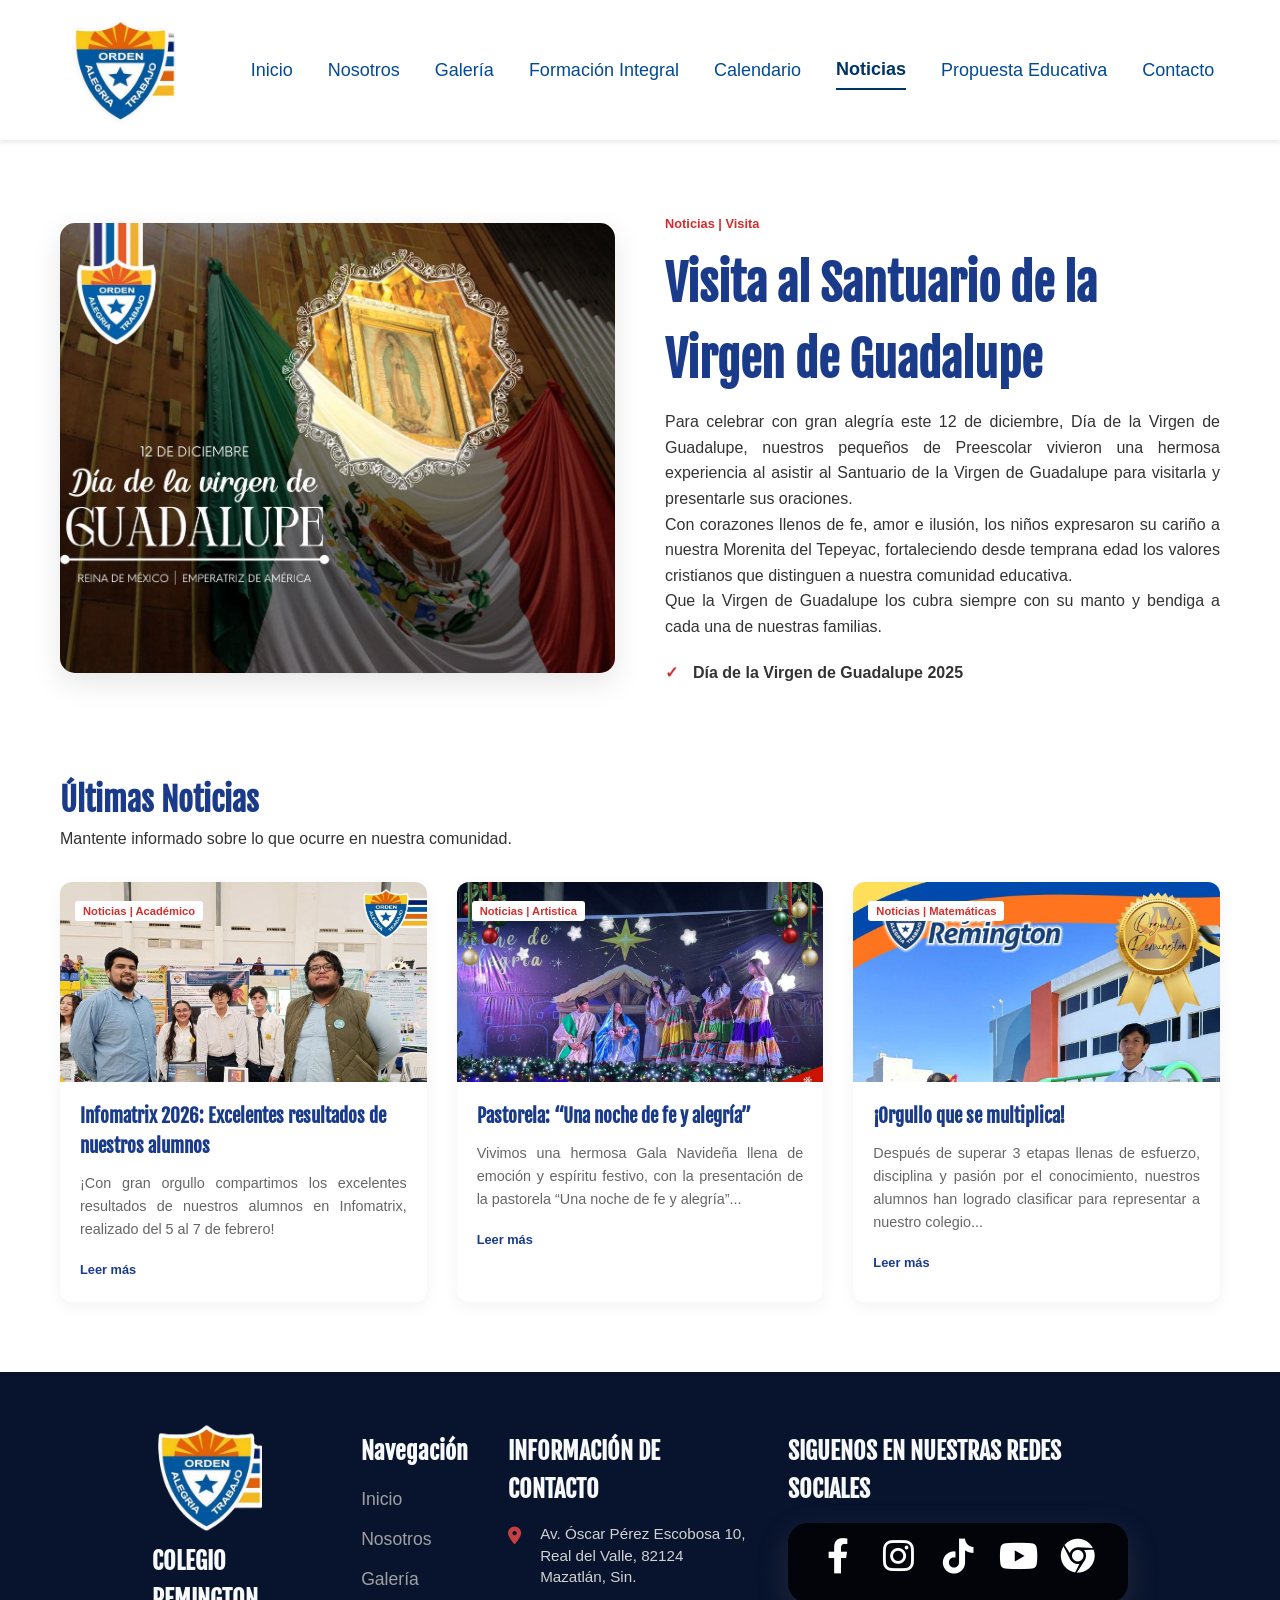
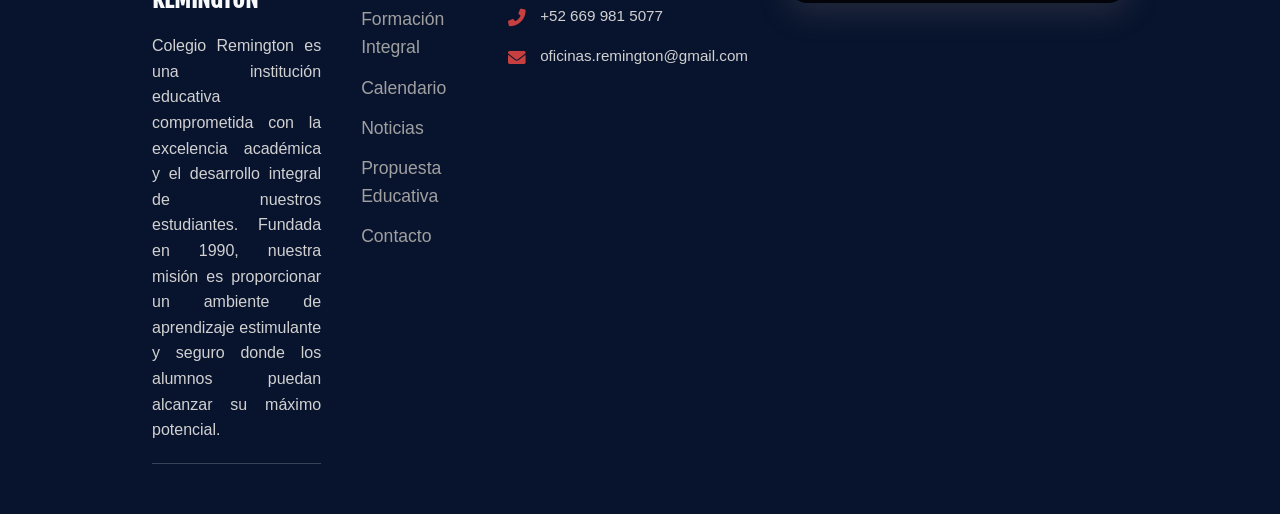
<file: Templates/Noticias2.html>
<!DOCTYPE html>
<html lang="es">
<head>
    <meta charset="UTF-8">
    <meta name="viewport" content="width=device-width, initial-scale=1.0">
    <title> Colegio Remington | Noticias </title>
    <link rel="stylesheet" href="../Styles/Header.css">
    <link rel="icon" href="../Imagenes/Faviconn.png">
    <link rel="stylesheet" href="../Styles/Footer.css">
    <link rel="stylesheet" href="../Styles/Noticias.css">
    <link rel="stylesheet" href="https://cdnjs.cloudflare.com/ajax/libs/font-awesome/6.0.0-beta3/css/all.min.css">
    <link rel="preconnect" href="https://fonts.googleapis.com">
    <link rel="preconnect" href="https://fonts.gstatic.com" crossorigin>
    <link href="https://fonts.googleapis.com/css2?family=Fjalla+One&display=swap" rel="stylesheet">
</head>
<body>
    
<header>

    <nav class="Espacios">
      <a href="../index.html"><img src= "../Imagenes/LOGO.png" alt="Logo">
      <a href="../index.html" > Inicio </a>
      <a href="Nosotros.html">Nosotros</a>
      <a href="Galeria.html">Galería</a>
      <a href="FormacionIntegral.html">Formación Integral</a>
      <a href="Calendario.html">Calendario</a>
      <a href="Noticias.html" class="active">Noticias</a>
      <a href="PropuestaEducativa.html">Propuesta Educativa</a>
      <a href="Contacto.html">Contacto</a>
    </nav>

</header>

<main>

    <section class="mission-container">
        <div class="carousel-wrapper">
            <div class="carousel-track" id="track">
                <img src="../Imagenes/Virgen/N1.jpeg" alt="Foto 1">
                <img src="../Imagenes/Virgen/N2.jpeg" alt="Foto 2">
                <img src="../Imagenes/Virgen/N3.jpeg" alt="Foto 3">
                <img src="../Imagenes/Virgen/N4.jpeg" alt="Foto 4">
                <img src="../Imagenes/Virgen/N5.jpeg" alt="Foto 5">
                <img src="../Imagenes/Virgen/N6.jpeg" alt="Foto 6">
                <img src="../Imagenes/Virgen/N7.jpeg" alt="Foto 7">
                <img src="../Imagenes/Virgen/N8.jpeg" alt="Foto 9">
                <img src="../Imagenes/Virgen/N9.jpeg" alt="Foto 10">
                <img src="../Imagenes/Virgen/N10.jpeg" alt="Foto 11">
                <img src="../Imagenes/Virgen/N11.jpeg" alt="Foto 12">
                <img src="../Imagenes/Virgen/N12.jpeg" alt="Foto 13">
                <img src="../Imagenes/Virgen/N13.jpeg" alt="Foto 14">
                <img src="../Imagenes/Virgen/N14.jpeg" alt="Foto 15">
                <img src="../Imagenes/Virgen/N15.jpeg" alt="Foto 16">
                <img src="../Imagenes/Virgen/N16.jpeg" alt="Foto 17">
                <img src="../Imagenes/Virgen/N17.jpeg" alt="Foto 18">
                <img src="../Imagenes/Virgen/N18.jpeg" alt="Foto 19">
                <img src="../Imagenes/Virgen/N19.jpeg" alt="Foto 20">
                <img src="../Imagenes/Virgen/N20.jpeg" alt="Foto 21">
                <img src="../Imagenes/Virgen/N21.jpeg" alt="Foto 21">

                </div>
        </div>

        <div class="mission-text">
            <span class="subtitle">Noticias | Visita </span>
            <h1>Visita al Santuario de la Virgen de Guadalupe</h1>
            <p>Para celebrar con gran alegría este 12 de diciembre, Día de la Virgen de Guadalupe, nuestros pequeños de Preescolar vivieron una hermosa experiencia al asistir al Santuario de la Virgen de Guadalupe para visitarla y presentarle sus oraciones.</p>
            <p>Con corazones llenos de fe, amor e ilusión, los niños expresaron su cariño a nuestra Morenita del Tepeyac, fortaleciendo desde temprana edad los valores cristianos que distinguen a nuestra comunidad educativa. </p>
            <p>Que la Virgen de Guadalupe los cubra siempre con su manto y bendiga a cada una de nuestras familias. </p>
            <div class="feature">
                <span class="check">✓</span>
                <div>
                    <strong> Día de la Virgen de Guadalupe 2025 </strong>
                </div>
            </div>
        </div>
    </section>


    <section class="news-section">
        <div class="news-header">
            <div>
                <h2>Últimas Noticias</h2>
                <p>Mantente informado sobre lo que ocurre en nuestra comunidad.</p>
            </div>
        </div>

        <div class="news-grid">
            <article class="news-card">
                <div class="card-img" style="background-image: url('../Imagenes/Infomatrix/I1.jpeg');">
                    <span class="tag">Noticias | Académico</span>
                </div>
                <div class="card-info">
                    <h3>Infomatrix 2026: Excelentes resultados de nuestros alumnos</h3>
                    <p>¡Con gran orgullo compartimos los excelentes resultados de nuestros alumnos en Infomatrix, realizado del 5 al 7 de febrero! </p>
                    <a href="Noticias1.html">Leer más</a>
                </div>
            </article>

            <article class="news-card">
                <div class="card-img" style="background-image: url('../Imagenes/Pastorela/15.jpeg');">
                    <span class="tag">Noticias | Artistica</span>
                </div>
                <div class="card-info">
                    <h3>Pastorela: “Una noche de fe y alegría”</h3>
                     <p>Vivimos una hermosa Gala Navideña llena de emoción y espíritu festivo, con la presentación de la pastorela “Una noche de fe y alegría”...</p>
                    <a href="Noticias.html">Leer más</a>
                </div>
            </article>

            <article class="news-card">
                <div class="card-img" style="background-image: url('../Imagenes/Noticia3.jpeg');">
                    <span class="tag">Noticias | Matemáticas</span>
                </div>
                <div class="card-info">
                    <h3>¡Orgullo que se multiplica!</h3>
                    <p>Después de superar 3 etapas llenas de esfuerzo, disciplina y pasión por el conocimiento, nuestros alumnos han logrado clasificar para representar a nuestro colegio...</p>
                    <a href="Noticias3.html">Leer más</a>
                </div>
            </article>
        </div>
    </section>

    <script src="../Js/Noticias.js"></script>
</main>




<footer>
  <div class="contenido">

    <div class="f-col">
        <div class =Principal>
        <img src="../Imagenes/Faviconn.png" alt="Logo">
        <h4>COLEGIO REMINGTON</h4>
        <p>
            Colegio Remington es una institución educativa comprometida con la excelencia académica y el desarrollo integral de nuestros estudiantes. 
            Fundada en 1990, nuestra misión es proporcionar un ambiente de aprendizaje estimulante y seguro donde los alumnos puedan alcanzar su máximo potencial.
        </p>
        </div>
    </div>

    <div class="f-col">
      <h4>Navegación</h4>
        <a href="../index.html">Inicio</a>
        <a href="Nosotros.html">Nosotros</a>
        <a href="Galeria.html">Galería</a>
        <a href="FormacionIntegral.html">Formación Integral</a>
        <a href="Calendario.html">Calendario</a>
        <a href="Noticias.html">Noticias</a>
        <a href="PropuestaEducativa.html">Propuesta Educativa</a>
        <a href="Contacto.html">Contacto</a>
    
    </div>

    <div class="f-col">
    <h4>INFORMACIÓN DE CONTACTO</h4>
    
    <div class="contacto">
        <i class="fas fa-map-marker-alt"></i>
        <span>Av. Óscar Pérez Escobosa 10, Real del Valle, 82124 Mazatlán, Sin.</span>
    </div>

    <div class="contacto">
        <i class="fas fa-phone-alt"></i>
        <span>+52 669 981 5077</span>
    </div>

    <div class="contacto">
        <i class="fas fa-envelope"></i>
        <span>oficinas.remington@gmail.com</span>
    </div>
</div>

    <div class="f-col connect">
      <h4>SIGUENOS EN NUESTRAS REDES SOCIALES</h4>
<div class="social">
    <div class="dock">
        <div class="icono">
            <a href="https://facebook.com/ColegioRemingtonAC" target="_blank" rel="noopener noreferrer">
                <i class="fab fa-facebook-f"></i>
            </a>
        </div>
        
        <div class="icono">
            <a href="https://www.instagram.com/colegioremington/" target="_blank" rel="noopener noreferrer">
                 <i class="fab fa-instagram"></i>
            </a>
        </div>
        
        <div class="icono">
            <a href="https://www.tiktok.com/@colegio.remington" target="_blank"rel="noopener noreferrer">
                <i class="fab fa-tiktok"></i>
            </a>
        </div>
        
        <div class="icono">
            <a href="https://www.youtube.com/@colegioremington3898" target="_blank" rel="noopener noreferrer">
                <i class="fab fa-youtube"></i>
            </a>
        </div>
        
        <div class="icono">
            <a href="../index.html" target="_blank" rel="noopener noreferrer">
                <i class="fab fa-chrome"></i>
            </a>
        </div>
    </div>
</div>
    </div>
    </div>
    </div>
    
</div>

</footer>
</body>
</html>
</file>
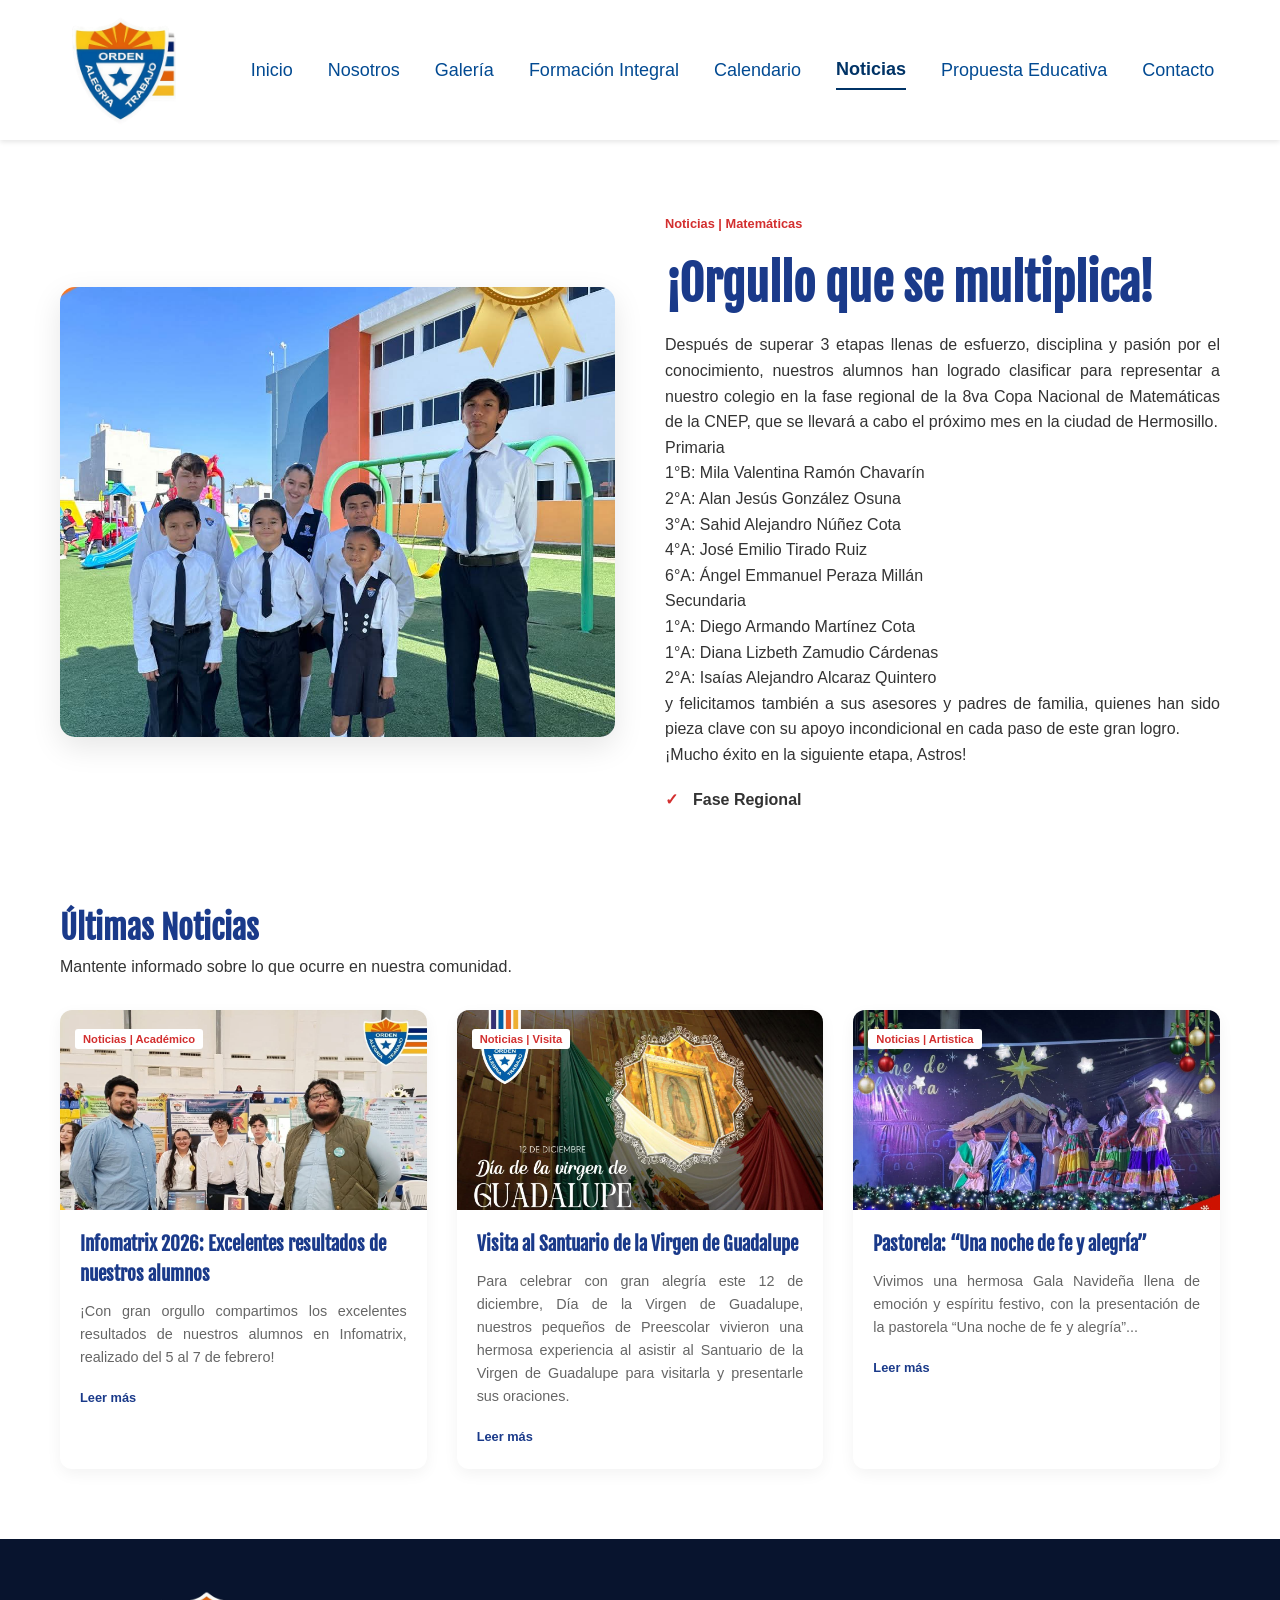
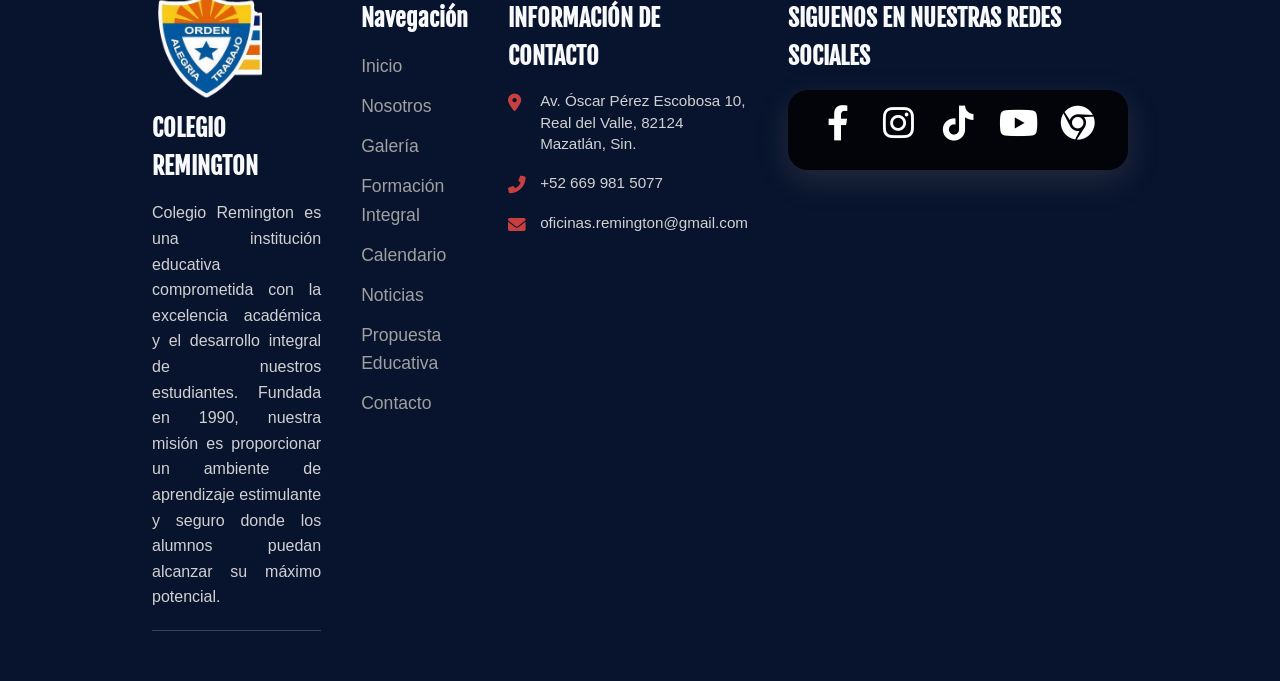
<file: Templates/Noticias3.html>
<!DOCTYPE html>
<html lang="es">
<head>
    <meta charset="UTF-8">
    <meta name="viewport" content="width=device-width, initial-scale=1.0">
    <title> Colegio Remington | Noticias </title>
    <link rel="stylesheet" href="../Styles/Header.css">
    <link rel="icon" href="../Imagenes/Faviconn.png">
    <link rel="stylesheet" href="../Styles/Footer.css">
    <link rel="stylesheet" href="../Styles/Noticias.css">
    <link rel="stylesheet" href="https://cdnjs.cloudflare.com/ajax/libs/font-awesome/6.0.0-beta3/css/all.min.css">
    <link rel="preconnect" href="https://fonts.googleapis.com">
    <link rel="preconnect" href="https://fonts.gstatic.com" crossorigin>
    <link href="https://fonts.googleapis.com/css2?family=Fjalla+One&display=swap" rel="stylesheet">
</head>
<body>
    
<header>

    <nav class="Espacios">
      <a href="../index.html"><img src= "../Imagenes/LOGO.png" alt="Logo">
      <a href="../index.html" > Inicio </a>
      <a href="Nosotros.html">Nosotros</a>
      <a href="Galeria.html">Galería</a>
      <a href="FormacionIntegral.html">Formación Integral</a>
      <a href="Calendario.html">Calendario</a>
      <a href="Noticias.html" class="active">Noticias</a>
      <a href="PropuestaEducativa.html">Propuesta Educativa</a>
      <a href="Contacto.html">Contacto</a>
    </nav>

</header>

<main>

    <section class="mission-container">
        <div class="carousel-wrapper">
            <div class="carousel-track" id="track">
                <img src="../Imagenes/Noticia3.jpeg" alt="Foto 1">
                </div>
        </div>

        <div class="mission-text">
            <span class="subtitle">Noticias | Matemáticas </span>
            <h1>¡Orgullo que se multiplica! </h1>
            <p>Después de superar 3 etapas llenas de esfuerzo, disciplina y pasión por el conocimiento, nuestros alumnos han logrado clasificar para representar a nuestro colegio en la fase regional de la 8va Copa Nacional de Matemáticas de la CNEP, que se llevará a cabo el próximo mes en la ciudad de Hermosillo. </p>
            <p>Primaria</p>
<p>1°B: Mila Valentina Ramón Chavarín</p>
<p></p>2°A: Alan Jesús González Osuna</p>
<p>3°A: Sahid Alejandro Núñez Cota</p>
<p>4°A: José Emilio Tirado Ruiz</p>
<p>6°A: Ángel Emmanuel Peraza Millán</p>
<p>Secundaria</p>
<p>1°A: Diego Armando Martínez Cota</p>
<p></p>1°A: Diana Lizbeth Zamudio Cárdenas</p>
<p>2°A: Isaías Alejandro Alcaraz Quintero</p>
<p> y felicitamos también a sus asesores y padres de familia, quienes han sido pieza clave con su apoyo incondicional en cada paso de este gran logro. </p>
<p>¡Mucho éxito en la siguiente etapa, Astros! </p>
            <div class="feature">
                <span class="check">✓</span>
                <div>
                    <strong>Fase Regional</strong>
                </div>
            </div>
        </div>
    </section>


    <section class="news-section">
        <div class="news-header">
            <div>
                <h2>Últimas Noticias</h2>
                <p>Mantente informado sobre lo que ocurre en nuestra comunidad.</p>
            </div>
        </div>

        <div class="news-grid">
            <article class="news-card">
                <div class="card-img" style="background-image: url('../Imagenes/Infomatrix/I1.jpeg');">
                    <span class="tag">Noticias | Académico</span>
                </div>
                <div class="card-info">
                    <h3>Infomatrix 2026: Excelentes resultados de nuestros alumnos</h3>
                    <p>¡Con gran orgullo compartimos los excelentes resultados de nuestros alumnos en Infomatrix, realizado del 5 al 7 de febrero! </p>
                    <a href="Noticias1.html">Leer más</a>
                </div>
            </article>

            <article class="news-card">
                <div class="card-img" style="background-image: url('../Imagenes/Virgen/N1.jpeg');">
                    <span class="tag">Noticias | Visita </span>
                </div>
                <div class="card-info">
                    <h3>Visita al Santuario de la Virgen de Guadalupe</h3>
                    <p>Para celebrar con gran alegría este 12 de diciembre, Día de la Virgen de Guadalupe, nuestros pequeños de Preescolar vivieron una hermosa experiencia al asistir al Santuario de la Virgen de Guadalupe para visitarla y presentarle sus oraciones.</p>
                    <a href="Noticias2.html">Leer más</a>
                </div>
            </article>

            <article class="news-card">
                    <div class="card-img" style="background-image: url('../Imagenes/Pastorela/15.jpeg');">
                    <span class="tag">Noticias | Artistica</span>
                </div>
                <div class="card-info">
                    <h3>Pastorela: “Una noche de fe y alegría”</h3>
                     <p>Vivimos una hermosa Gala Navideña llena de emoción y espíritu festivo, con la presentación de la pastorela “Una noche de fe y alegría”...</p>
                    <a href="Noticias.html">Leer más</a>
                </div>
                </div>
            </article>
        </div>
    </section>

    <script src="../Js/Noticias.js"></script>
</main>




<footer>
  <div class="contenido">

    <div class="f-col">
        <div class =Principal>
        <img src="../Imagenes/Faviconn.png" alt="Logo">
        <h4>COLEGIO REMINGTON</h4>
        <p>
            Colegio Remington es una institución educativa comprometida con la excelencia académica y el desarrollo integral de nuestros estudiantes. 
            Fundada en 1990, nuestra misión es proporcionar un ambiente de aprendizaje estimulante y seguro donde los alumnos puedan alcanzar su máximo potencial.
        </p>
        </div>
    </div>

    <div class="f-col">
      <h4>Navegación</h4>
        <a href="../index.html">Inicio</a>
        <a href="Nosotros.html">Nosotros</a>
        <a href="Galeria.html">Galería</a>
        <a href="FormacionIntegral.html">Formación Integral</a>
        <a href="Calendario.html">Calendario</a>
        <a href="Noticias.html">Noticias</a>
        <a href="PropuestaEducativa.html">Propuesta Educativa</a>
        <a href="Contacto.html">Contacto</a>
    
    </div>

    <div class="f-col">
    <h4>INFORMACIÓN DE CONTACTO</h4>
    
    <div class="contacto">
        <i class="fas fa-map-marker-alt"></i>
        <span>Av. Óscar Pérez Escobosa 10, Real del Valle, 82124 Mazatlán, Sin.</span>
    </div>

    <div class="contacto">
        <i class="fas fa-phone-alt"></i>
        <span>+52 669 981 5077</span>
    </div>

    <div class="contacto">
        <i class="fas fa-envelope"></i>
        <span>oficinas.remington@gmail.com</span>
    </div>
</div>

    <div class="f-col connect">
      <h4>SIGUENOS EN NUESTRAS REDES SOCIALES</h4>
<div class="social">
    <div class="dock">
        <div class="icono">
            <a href="https://facebook.com/ColegioRemingtonAC" target="_blank" rel="noopener noreferrer">
                <i class="fab fa-facebook-f"></i>
            </a>
        </div>
        
        <div class="icono">
            <a href="https://www.instagram.com/colegioremington/" target="_blank" rel="noopener noreferrer">
                 <i class="fab fa-instagram"></i>
            </a>
        </div>
        
        <div class="icono">
            <a href="https://www.tiktok.com/@colegio.remington" target="_blank"rel="noopener noreferrer">
                <i class="fab fa-tiktok"></i>
            </a>
        </div>
        
        <div class="icono">
            <a href="https://www.youtube.com/@colegioremington3898" target="_blank" rel="noopener noreferrer">
                <i class="fab fa-youtube"></i>
            </a>
        </div>
        
        <div class="icono">
            <a href="../index.html" target="_blank" rel="noopener noreferrer">
                <i class="fab fa-chrome"></i>
            </a>
        </div>
    </div>
</div>
    </div>
    </div>
    </div>
    
</div>

</footer>
</body>
</html>
</file>
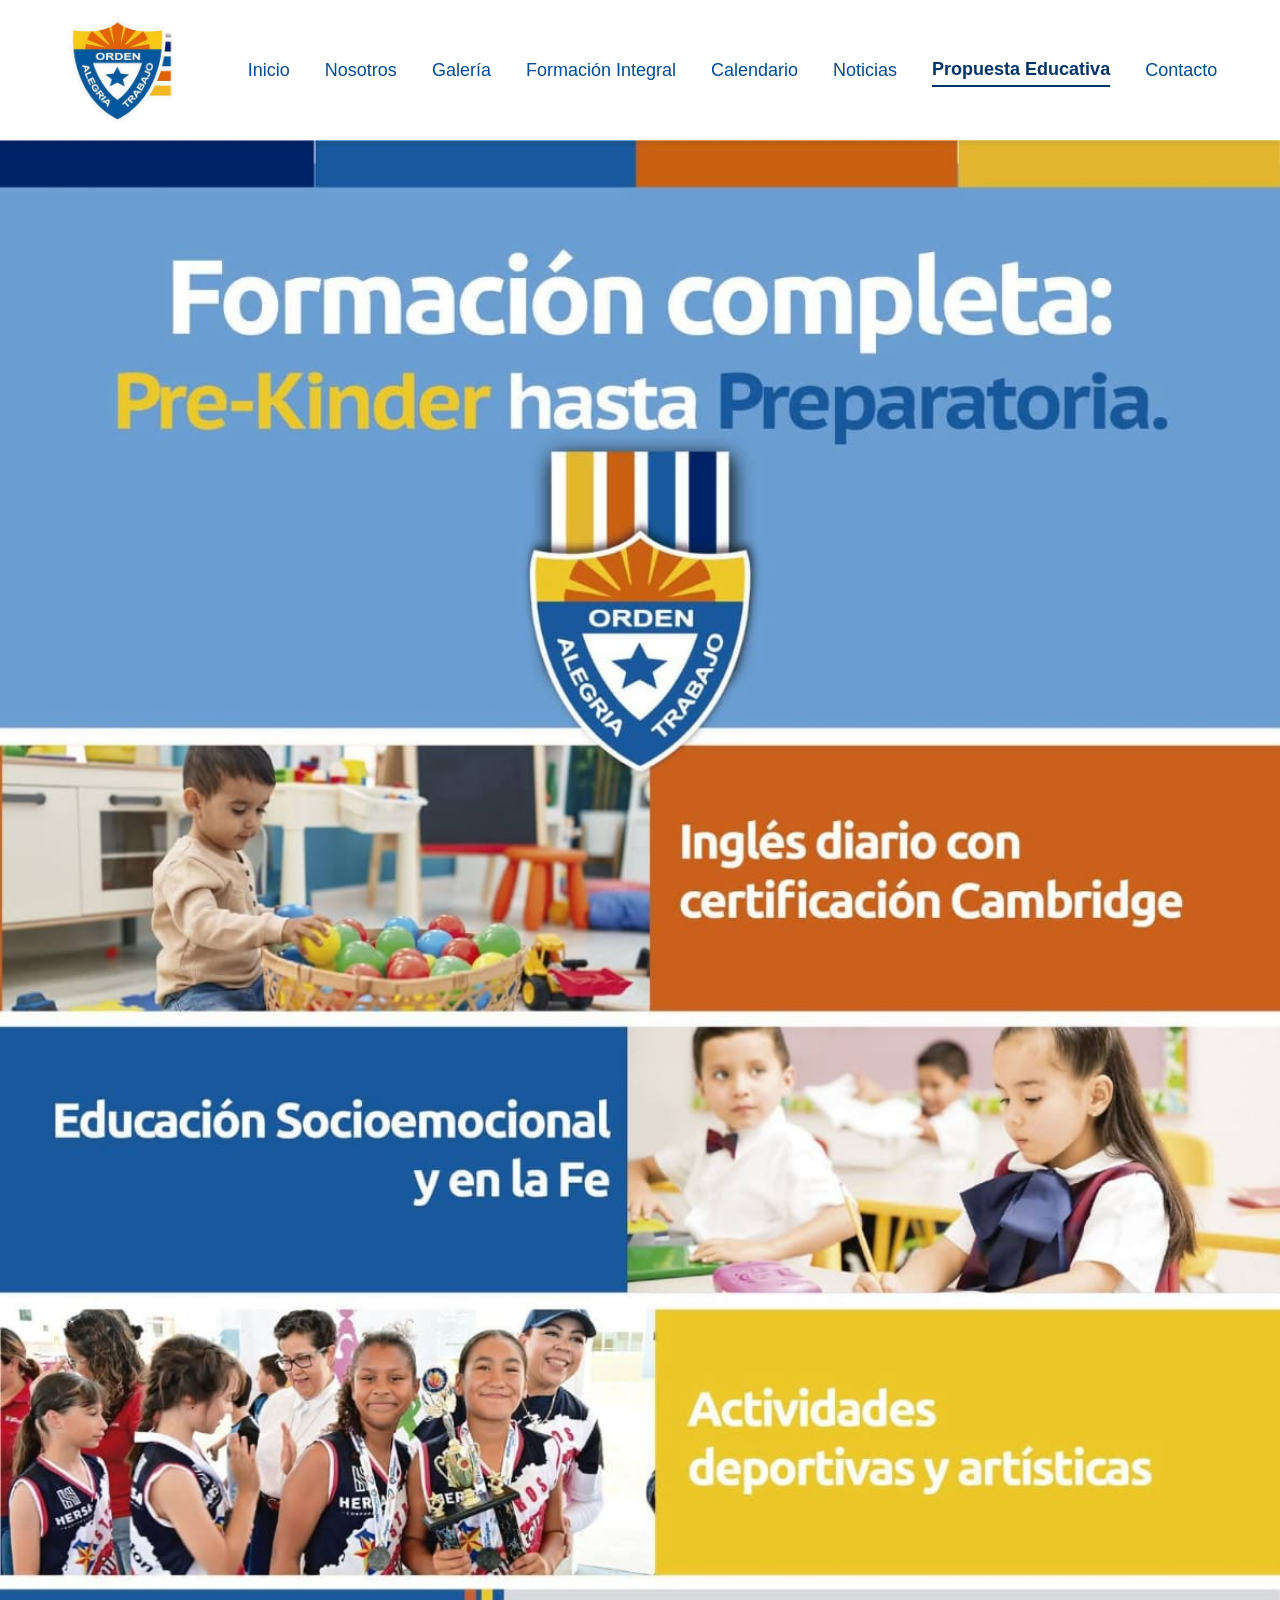
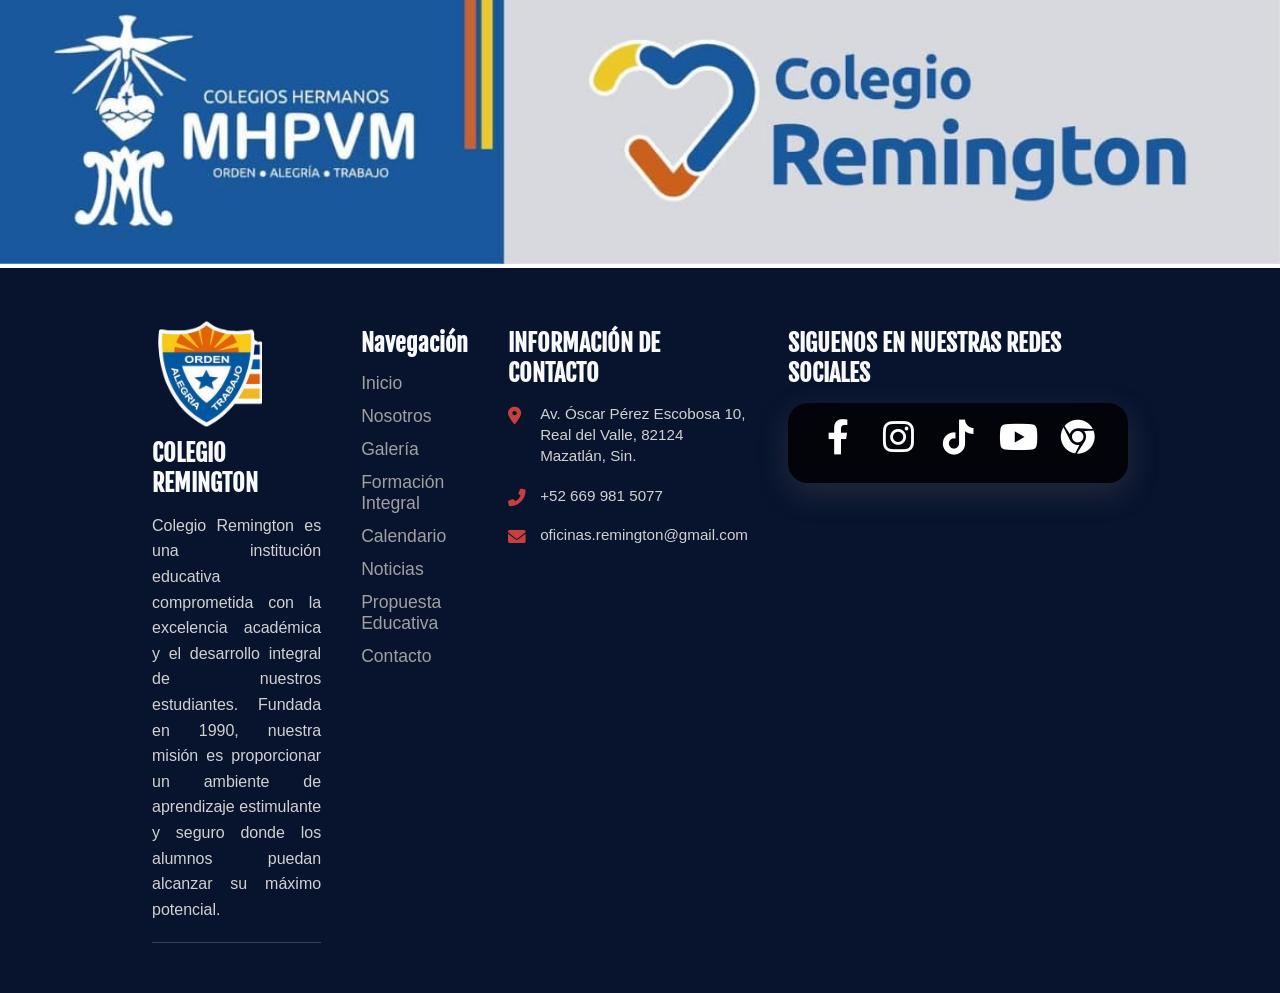
<file: Templates/PropuestaEducativa.html>
<!DOCTYPE html>
<html lang="es">
<head>
    <meta charset="UTF-8">
    <meta name="viewport" content="width=device-width, initial-scale=1.0">
    <title> Colegio Remington | Propuesta Educativa </title>
    <link rel="stylesheet" href="../Styles/Header.css">
    <link rel="icon" href="../Imagenes/Faviconn.png">
<link rel="stylesheet" href="../Styles/Footer.css">
    <link rel="stylesheet" href="../Styles/Pe.css">
    <link rel="stylesheet" href="https://cdnjs.cloudflare.com/ajax/libs/font-awesome/6.0.0-beta3/css/all.min.css">
    <link rel="preconnect" href="https://fonts.googleapis.com">
    <link rel="preconnect" href="https://fonts.gstatic.com" crossorigin>
    <link href="https://fonts.googleapis.com/css2?family=Fjalla+One&display=swap" rel="stylesheet">
</head>
<body>

    <header>

    <nav class="Espacios">
      <a href="../index.html"><img src= "../Imagenes/LOGO.png" alt="Logo">
      <a href="../index.html" > Inicio </a>
      <a href="Nosotros.html">Nosotros</a>
      <a href="Galeria.html">Galería</a>
      <a href="FormacionIntegral.html">Formación Integral</a>
      <a href="Calendario.html">Calendario</a>
      <a href="Noticias.html">Noticias</a>
      <a href="PropuestaEducativa.html" class="active">Propuesta Educativa</a>
      <a href="Contacto.html" >Contacto</a>
    </nav>

</header>

<div class="pp">
<img src="../Imagenes/propuessta.jpeg" alt="Propuesta Educativa" class="PE">
</div>

<footer>
  <div class="contenido">

    <div class="f-col">
        <div class =Principal>
        <img src="../Imagenes/Faviconn.png" alt="Logo">
        <h4>COLEGIO REMINGTON</h4>
        <p>
            Colegio Remington es una institución educativa comprometida con la excelencia académica y el desarrollo integral de nuestros estudiantes. 
            Fundada en 1990, nuestra misión es proporcionar un ambiente de aprendizaje estimulante y seguro donde los alumnos puedan alcanzar su máximo potencial.
        </p>
        </div>
    </div>

    <div class="f-col">
      <h4>Navegación</h4>
        <a href="../index.html">Inicio</a>
        <a href="Nosotros.html">Nosotros</a>
        <a href="Galeria.html">Galería</a>
        <a href="FormacionIntegral.html">Formación Integral</a>
        <a href="Calendario.html">Calendario</a>
        <a href="Noticias.html">Noticias</a>
        <a href="PropuestaEducativa.html">Propuesta Educativa</a>
        <a href="Contacto.html">Contacto</a>
    
    </div>

    <div class="f-col">
    <h4>INFORMACIÓN DE CONTACTO</h4>
    
    <div class="contacto">
        <i class="fas fa-map-marker-alt"></i>
        <span>Av. Óscar Pérez Escobosa 10, Real del Valle, 82124 Mazatlán, Sin.</span>
    </div>

    <div class="contacto">
        <i class="fas fa-phone-alt"></i>
        <span>+52 669 981 5077</span>
    </div>

    <div class="contacto">
        <i class="fas fa-envelope"></i>
        <span>oficinas.remington@gmail.com</span>
    </div>
</div>

    <div class="f-col connect">
      <h4>SIGUENOS EN NUESTRAS REDES SOCIALES</h4>
<div class="social">
    <div class="dock">
        <div class="icono">
            <a href="https://facebook.com/ColegioRemingtonAC" target="_blank" rel="noopener noreferrer">
                <i class="fab fa-facebook-f"></i>
            </a>
        </div>
        
        <div class="icono">
            <a href="https://www.instagram.com/colegioremington/" target="_blank" rel="noopener noreferrer">
                 <i class="fab fa-instagram"></i>
            </a>
        </div>
        
        <div class="icono">
            <a href="https://www.tiktok.com/@colegio.remington" target="_blank"rel="noopener noreferrer">
                <i class="fab fa-tiktok"></i>
            </a>
        </div>
        
        <div class="icono">
            <a href="https://www.youtube.com/@colegioremington3898" target="_blank" rel="noopener noreferrer">
                <i class="fab fa-youtube"></i>
            </a>
        </div>
        
        <div class="icono">
            <a href="../index.html" target="_blank" rel="noopener noreferrer">
                <i class="fab fa-chrome"></i>
            </a>
        </div>
    </div>
</div>
    </div>
    </div>
    </div>
    
</div>

</footer>
</body>
</html>
</file>
<file: Styles/Header.css>
body {
  font-family: 'Segoe UI', Tahoma, Geneva, Verdana, sans-serif;    
  margin: 0;
}

header {
  display: flex;
  justify-content:center;
  align-items: center;
  padding: 10px 5%;
  background-color: #fff;
 box-shadow: 0 2px 5px rgba(0,0,0,0.1); 
}
 
/*OJO: esto puede que no sea compatible, segun es lo  más moderno, hay que comprobarlo*/
header {
  position: sticky;
  top: 0;
  width: 100%;
  z-index: 1000;
}

.Espacios img {
  height: 110px;
  display: block; 
  margin-right: 40px;
}

.Espacios {
  list-style: none;
  display: flex;
  align-items: center;
  gap: 35px;
  margin: 0;
  padding: 0;
}

.Espacios a {
  color: #024a92; 
  font-weight: 500;
  font-size: 18px;
  position: relative; 
  padding: 5px 0;
  transition: color 0.3s ease;
  text-decoration: none;
  width: 100%;
  white-space: nowrap;
}

/* --- Nota: esto es importante, sirve para el cambio de color, NO MODIFICAR ATTE: AVIS11 --- */

.Espacios a:hover {
  color: #c0392b; 
}

.Espacios a::after {
  content: '';
  position: absolute;
  width: 0;
  height: 2px;
  bottom: 0;
  left: 0;
  background-color: #c0392b;
  transition: width 0.3s ease; 
}


.Espacios a:hover::after {
  width: 100%;
}

/* NOTA: Segun esto va a servir para marcar un link activo- ESTA EN PRUEBA 31/03/2026 7:00 PM NO MODIFICAR ATTE: AVIS11*/
/* NOTA: Resultado 100% APROBADO, sirve para poner la línea azul y azul en la pagina que estas, RECORDAR PONER EL CLASS ACTIVO EN EL INDEX, YA QUE SI NO NO FUNCIONA ----- 31/03/2026 7:26 PM NO MODIFICAR ATTE: AVIS11 */

.Espacios a.active {
  color: #003366;
  border-bottom: 2px solid #003366;
  font-weight: bold;
}
</file>
<file: Styles/Footer.css>
:root {
--azulm: #08142e;
    --Rojof: #8e1818;
    --bg-light: #f8f9fa;
    --griss: #c8c4c4;
    --GF: #555657;
    --rojo-claro:#c73f3f;
    --azula:#0f2655;
}

* {
margin: 0%;
    padding: 0;
    box-sizing: border-box;
}


footer {
    width: 100%;
    background-color: var(--azulm);
    padding: 30px;
    box-sizing: border-box;
    padding-top: 50px;
    margin-top: auto;
}


.Principal img {
  height: 110px;
  display: block;
  margin-right: 40px;
}


h4 {
    color: var(--bg-light);
    font-size: 1.5rem;
    margin-top: 10px;
    font-family: "Fjalla One", sans-serif;
    margin-block-end: 15px;
}


.Principal h4 {
    color: var(--bg-light);
    font-size: 1.5rem;
    margin-top: 10px;
    font-family: "Fjalla One", sans-serif;
}


.Principal p {
    margin-top: 25px;
    color: var(--griss);
    font-size: 16px;
    margin-top: 10px;
    line-height: 2;
    text-align: justify;
    width: 100%;
}




.f-col p {
    text-align: justify;
    color: #d1d1d1;
    line-height: 1.6;
    padding-bottom: 20px;
    border-bottom: 1px solid rgb(255, 255, 255, 0.2);
    margin-bottom: 20px;
}


.contenido {


  display: grid;
  grid-template-columns:3fr 1fr 1fr 1.5fr;
  max-width: 90%;
  margin: 0 auto;
  gap: 40px;
  padding: 0 5%; /
}




footer .contacto{
    display: flex;
    align-items: flex-start;
    gap: 12px;              
    margin-bottom: 18px;    
}


footer .contacto i {
    color: var(--rojo-claro);            
    font-size: 1.1rem;
    min-width: 20px;        
    margin-top: 4px;        
}


footer .contacto span {
    color: #d1d1d1;
    font-size: 0.95rem;
    line-height: 1.4;
    text-align: left;
}
footer .f-col a {
  display: block;
  color: #a0a0a0;
  text-decoration: none;
  margin-bottom: 12px;
  font-size: 1.10rem;
}


footer .f-col a:hover {
  color: var(--rojo-claro)
}


footer .btn-red:hover {
  background-color: #d93025;
}


footer .social {
    flex: 1;
    display: flex;
    justify-content: center;
    align-items: center;

}




footer .dock {
    background-color: rgba(0, 0, 0, 0.8); 
    padding: 10px 20px;
    border-radius: 20px; 
    display: flex;
    box-shadow: 0 10px 30px rgba(100, 92, 92, 0.3); 
}


footer .icono {
    width: 60px; 
    height: 60px;
    display: flex;
    justify-content: center; 
    align-items: center;   
    cursor: pointer;        
    transition: transform 0.3s ease-out;
}

footer .icono i {
    font-size: 35px; /* Tamaño del icono */
    color: white;    /* Color por defecto del icono */
}


footer .icono:hover {
    transform: translateY(-20px) scale(1.5);
}
</file>
<file: Styles/Contacto.css>
/*Aún no se que significa root pero te ayuda a tener la misma paleta de colores, SE USARA EN LAS PAGINAS SIGUIENTES 10/10 */
:root {
    --azul: #0a1a3c;
    --Rojo: #8e1818;
    --bg-light: #f8f9fa;
    --gris: #b0adada7;
    --GF: #555657;
    --rojo-claro:#c73f3f;


}

* {
    box-sizing: border-box;
    margin: 0;
    padding: 0;
}


body {
    font-family: 'Segoe UI', Tahoma, Geneva, Verdana, sans-serif;
    background-color: var(--gris);
    line-height: 1.6;
}


.container {
    max-width: 1200px;
    margin: 0 auto;
    padding: 60px 20px;
}
/*Textos de arriba*/
.Primera {
    display: flex;
    background-color: var(--azul);
}


.Luffy {
    display: flex;
    flex-direction: column;
}


.sub {
    color: var(--rojo-claro);
    font-size: 0.8rem;
    margin-top: 50px;
    margin-left: 30px;
    letter-spacing: 1px;
    font-size: 18px;
}


.Primera h1 {
    color: var(--bg-light);
    margin-left: 30px;
    margin-right: 30px;
    font-size: 80px;
    margin-top: 15px;
    font-family: "Fjalla One", sans-serif;
}


.Des {
    color: #7f818286;
    margin-left: 30px;
    margin-right: 30px;
    font-size: 18px;
    margin-top: 20px;
    text-align: justify;
}




/*INICIA EL CONTENIDO 06/04/2026 */
.Zoro {
    display: grid;
    grid-template-columns: 370px 1fr;
    gap: 30px;
    margin-bottom: 50px;
    margin-top: 15px;
    margin-left: 15px;
}




/* Tarjetas */
.card {
    background: var(--bg-light);
     padding: 20px;
    border-radius: 12px;
    box-shadow: 0 10px 30px rgba(0,0,0,0.05);
    margin-right: 35px;


}


.item {
    display: flex;
    gap: 15px;
    margin-bottom: 25px;
}
.item p strong {
    margin-top: 10px;
    color: var(--azul);
    font-size: 0.95rem;
}


.item p {
    font-size: 0.9rem;
    margin-left: 10px;
    margin-right: 10px;
 }


.card h3 {
    margin-block-end: 20px;
}




.hours-card {
    background-color: var(--azul);
    color: whitesmoke;
    margin-top: 25px;
}


.hours-list {
    list-style: none;
    margin-top: 20px;
}


.hours-list li {
    display: flex;
    justify-content: space-between;
    font-size: 0.85rem;
    margin-bottom: 15px;
    border-bottom: 1px solid rgba(255,255,255,0.1);
    padding-bottom: 5px;
}


.closed { color: var(--Rojo); font-style: italic; }


/* Formulario */
.form-row {
    display: flex;
    gap: 20px;
}


.input-group {
    margin-bottom: 20px;
    flex: 1;

}


label {
    display: block;
    font-weight: bold;
    font-size: 0.75rem;
    margin-bottom: 8px;
}


input, select, textarea {
    width: 100%;
    padding: 15px;
    border: none;
    border-radius: 8px;
    background-color: var(--gris);
    font-size: 0.9rem;
}


textarea {
    height: 150px;
    resize: none;
}


.btn-submit {
    background-color: var(--azul);
    color: whitesmoke;
    border: none;
    border-radius: 6px;
    font-weight: bold;
    cursor: pointer;
    transition: background 0.3s;
    padding: 15px 30px;
}


/*Aqui se usa otra vez el hover, para el botoncito*/
.btn-submit:hover {
    background-color: var(--rojo-claro)
}


/* Mapa con Estilo */
.map-container {
    position: relative;
    border-radius: 20px;
    overflow: hidden;
    line-height: 0;
    box-shadow: 0 10px 40px rgba(0,0,0,0.1)
}
</file>
<file: Styles/Galeria.css>
/* Estilo para el grupo de fotos */
.contenedor-fotos {
    display: grid;
    grid-template-columns: repeat(auto-fit, minmax(200px, 1fr));
    gap: 15px;
    padding: 20px;
}

/* Estilo para cada foto individual */
.foto {
    width: 100%;
    height: 200px;
    object-fit: cover;
    border-radius: 20px; /* Esto hace las esquinas redondas */
    cursor: pointer;
}

/* Estilo para cuando la imagen se abre en grande */
.pantalla-grande {
    display: none; 
    position: fixed;
    top: 0;
    left: 0;
    width: 100%;
    height: 100%;
    background: rgba(0, 0, 0, 0.8);
    justify-content: center;
    align-items: center;
    z-index: 1000;
}

#foto-ampliada {
    /* Cambia el 90% por 50% o 60% para que sea más pequeña */
    max-width: 60%; 
    max-height: 60%;
    
    border-radius: 15px;
    box-shadow: 0px 0px 20px rgba(0,0,0,0.5); /* Opcional: una sombra suave */
}

.boton-cerrar {
    position: absolute;
    top: 20px;
    right: 30px;
    color: white;
    font-size: 40px;
    cursor: pointer;
}


.flecha {
    cursor: pointer;
    position: absolute;
    top: 50%;
    color: white;
    font-size: 50px;
    font-weight: bold;
    padding: 20px;
    user-select: none; /* Para que no se sombree el texto al picarle */
    transition: 0.3s;
}

.flecha:hover {
    color: #ffcc00; /* Cambia a amarillo al pasar el mouse */
}

.izquierda { left: 10px; }
.derecha { right: 10px; }
</file>
<file: Styles/Nosotros.css>
body {
    font-family: 'Segoe UI', Tahoma, Geneva, Verdana, sans-serif;
    background-color: var(--bg-light);
}

:root {
    --azulm: #08142e;
    --Rojof: #8e1818;
    --bg-light: #f8f9fa;
    --griss: #c8c4c499;
    --GF: #555657;
     --GFa: #3e3e3e;
    --rojo-claro:#c73f3f;
    --azula:#0f2655;
}
 
.top img {
    max-width: 100%;
    height: 275px;
}

.UNOOOO {
    display: grid;
    grid-template-columns: 1fr 1fr;
    gap: 20px;
    padding: 50px;
}

 h1 {
    color: var(--azula);
    font-size: 3rem;
    margin-top: 10px;
    font-family: "Fjalla One", sans-serif;
    margin-left: 200px;
}

.mhpvm h2 {
    color: var(--azulm);
    font-size: 2rem;
    margin-bottom: 10px;
    font-family: "Fjalla One", sans-serif;
}

.mhpvm p {
    font-size: 1rem;
    line-height: 1.5;
    text-align: justify;
    margin-right: 30px;
}


/*DOSSS*/

.container {
  max-width: 1000px;
  display: flex;
  flex-direction: column;
  align-items: center;
  gap: 30px; 
  justify-content: center;
  margin-left: 300px;
}

.row {
  display: flex;
  gap: 30px; 
  width: 1200px;
}


.card {
  padding: 40px;
  border-radius: 30px; 
  flex: 1; 
}

.card h2 {
  color: #003366; 
  font-size: 2rem;
  margin-top: 0;
  margin-bottom: 20px;
}

.card p {
  color: #333;
  line-height: 1.6;
  font-size: 1.1rem;
  text-align: justify;

}

.mision {
  background-color: #f7dcc8; 
}

.vision {
  background-color: #e4e6fc; 
}

.carisma {
  background-color: #e2f4e2; 
  max-width: 60%; 
}

.divisor-simple {
  border: 0;
  height: 2px;
  background-color: #000; 
  margin-right: 100px; 
  margin-left: 100px;
  margin-block-end: 40px;
}


/*Valores*/


.titulo-seccion {

  color: var(--azula);
    font-size: 3rem;
      margin-top: 30px;
      margin-left: 400px;
      margin-right: 400px;
    align-items: center;
    font-family: "Fjalla One", sans-serif;
  
}

.grid-valores {
  margin-top: 30px;
  display: flex;
  justify-content: space-around;
  flex-wrap: wrap;
  gap: 25px;
  margin-block-end: 50px;
}

.valor-item {
  display: flex;
  flex-direction: column;
  align-items: center;
  width: 120px;
  }

 /* Estilo de los iconos */
 .valor-item i {
  font-size: 40px;
  color: #2c3e50; /* Color de los iconos */
  margin-bottom: 15px;
 }
        
/* Estilo del texto */
.valor-item span {
  color: #2c3e50;
  font-size: 16px;
  font-weight: 500;
}
.pie img{
  max-width: 100%;
  height: 174px;
  margin-left: 40px;
}
</file>
<file: Styles/Noticias.css>
* { box-sizing: border-box; margin: 0; padding: 0; font-family: sans-serif; }

body { background-color: #fff; color: #333; line-height: 1.6; }

/* --- SECCIÓN MISIÓN --- */
.mission-container {
    display: flex;
    max-width: 1200px;
    margin: 50px auto;
    gap: 50px;
    padding: 20px;
    align-items: center;
}

.carousel-wrapper {
    flex: 1;
    overflow: hidden;
    border-radius: 15px;
    box-shadow: 0 10px 30px rgba(0,0,0,0.1);
}

.carousel-track {
    display: flex;
    transition: transform 0.5s ease-in-out;
}

.carousel-track img {
    min-width: 100%;
    height: 450px;
    object-fit: cover;
}

.mission-text { 
    flex: 1; 
}

.mission-text p {  
    text-align: justify;
}

.subtitle { 
    color: #d32f2f; 
    font-weight: bold; 
    font-size: 0.8rem; 
}

.mission-text h1 { 
    color: #1a3a8a; 
    font-size: 3rem; 
    margin: 10px 0; 
    font-family: "Fjalla One", sans-serif;
}

.feature { 
    display: flex; 
    gap: 15px; 
    margin-top: 20px; }

.check { 
    color: #d32f2f; 
    font-weight: bold; 
}

/* --- SECCIÓN NOTICIAS --- */
.news-section { max-width: 1200px;
     margin: 50px auto;
      padding: 20px; }

.news-header { 
    display: flex; 
    justify-content: space-between; 
    align-items: flex-end; 
    margin-bottom: 30px; }

.news-header h2 { 
    color: #1a3a8a; 
    font-size: 2rem; 
    font-family: "Fjalla One", sans-serif;
     text-align: justify;

}
.view-all { 
    color: #1a3a8a; 
    text-decoration: none; 
    font-weight: bold; 
    border-bottom: 2px solid; 
    font-family: "Fjalla One", sans-serif;
    text-align: justify;
}

.news-grid {
    display: grid;
    grid-template-columns: repeat(auto-fit, minmax(300px, 1fr));
    gap: 30px;
}

.news-card {
    background: #fff;
    border-radius: 12px;
    overflow: hidden;
    box-shadow: 0 5px 15px rgba(0,0,0,0.05);
}

.card-img {
    height: 200px;
    background-size: cover;
    padding: 15px;
}

.tag {
    background: white;
    color: #d32f2f;
    padding: 4px 8px;
    font-size: 0.7rem;
    font-weight: bold;
    border-radius: 3px;
}

.card-info { padding: 20px; }

.card-info h3 { 
    color: #1a3a8a; 
    margin-bottom: 10px; 
    font-family: "Fjalla One", sans-serif;    
}
.card-info p { 
    font-size: 0.9rem; 
    color: #666; 
    margin-bottom: 15px; 
    text-align: justify;
}
.card-info a { 
    color: #1a3a8a; 
    text-decoration: none; 
    font-weight: bold; 
    font-size: 0.8rem; 
}
</file>
<file: Styles/Pe.css>
.pp img {
    width: 100%;
    height: auto;
}
</file>
